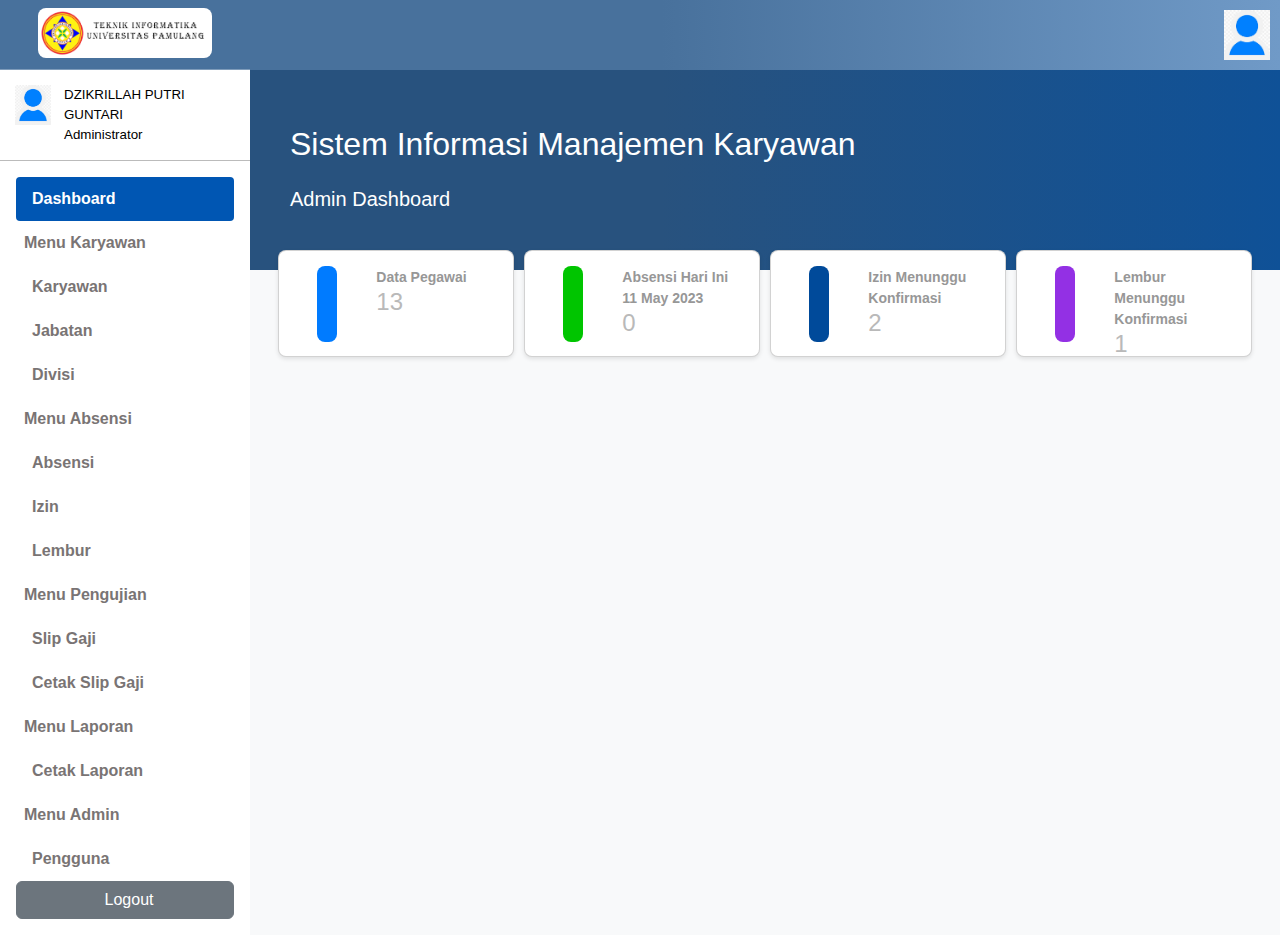
<file: assets/Tugas/Dashboard Karyawan/index.html>
<!DOCTYPE html>
<html lang="en">
<head>
    <meta charset="UTF-8">
    <meta name="viewport" content="width=device-width, initial-scale=1.0">
    <title> UTS DZIKRILLAH PUTRI GUNTARI</title>
    <link href="https://cdn.jsdelivr.net/npm/bootstrap@5.3.0/dist/css/bootstrap.min.css" rel="stylesheet">
    <link rel="stylesheet" href="https://cdnjs.cloudflare.com/ajax/libs/font-awesome/6.6.0/css/all.min.css" integrity="sha512-Kc323vGBEqzTmouAECnVceyQqyqdsSiqLQISBL29aUW4U/M7pSPA/gEUZQqv1cwx4OnYxTxve5UMg5GT6L4JJg==" crossorigin="anonymous" referrerpolicy="no-referrer" />
    <link rel="stylesheet" href="styles.css">
</head>
<body>
    <!-- Sidebar -->
    <div class="d-flex">
        <nav class="sidebar text-white">
            <div class="sidebar-header p-2">
                <a href="index.html"><img class="logoUnpam" src="./images/logo.png" /></a>
                <a href="#"><i class="fa-solid fa-bars" style="color: #ffffff;"></i></a>
            </div>
            <div class="sidebarAcc row">
                <div class="profilePic col-3">
                    <img src="./images/profil.jpeg" height="40" />
                </div>
                <div class="descProfile col">
                    <p class="descPN">DZIKRILLAH PUTRI GUNTARI</p>
                    <p class="descPN">Administrator</p>
                </div>
            </div>
            <ul class="navCont nav flex-column p-3">
                <li class="nav-item">
                    <a class="nav-link active text-white" href="index.html"><i class="leftNavIcons fa-solid fa-house-chimney" style="color: white;"></i>Dashboard</a>
                </li>
                <li class="nav-item">
                    <a class="nav-link"><b>Menu Karyawan</b></a>
                </li>
                <li class="nav-item">
                    <a class="nav-link" href="karyawan.html"><i class="leftNavIcons fa-solid fa-users" style="color: #b9b9b9;"></i>Karyawan</a>
                </li>
                <li class="nav-item">
                    <a class="nav-link" href="jabatan.html"><i class="leftNavIcons fa-solid fa-user-plus" style="color: #b9b9b9;"></i>Jabatan</a>
                </li>
                <li class="nav-item">
                    <a class="nav-link" href="divisi.html"><i class="leftNavIcons fa-solid fa-user-plus" style="color: #b9b9b9;"></i>Divisi</a>
                </li>
                <li class="nav-item">
                    <a class="nav-link" href="#"><b>Menu Absensi</b></a>
                </li>
                <li class="nav-item">
                    <a class="nav-link" href="absensi.html"><i class="leftNavIcons fa-solid fa-calendar-check" style="color: #b9b9b9;"></i>Absensi</a>
                </li>
                <li class="nav-item">
                    <a class="nav-link" href="izin.html"><i class="leftNavIcons fa-solid fa-calendar-plus" style="color: #b9b9b9;"></i>Izin</a>
                </li>
                <li class="nav-item">
                    <a class="nav-link" href="lembur.html"><i class="leftNavIcons fa-solid fa-calendar-plus" style="color: #b9b9b9;"></i>Lembur</a>
                </li>
                <li class="nav-item">
                    <a class="nav-link" href="#"><b>Menu Pengujian</b></a>
                </li>
                <li class="nav-item">
                    <a class="nav-link" href="#"><i class="leftNavIcons fa-solid fa-money-bill-wave" style="color: #b9b9b9;"></i>Slip Gaji</a>
                </li>
                <li class="nav-item">
                    <a class="nav-link" href="#"><i class="leftNavIcons fa-solid fa-print" style="color: #b9b9b9;"></i>Cetak Slip Gaji</a>
                </li>
                <li class="nav-item">
                    <a class="nav-link" href="#"><b>Menu Laporan</b></a>
                </li>
                <li class="nav-item">
                    <a class="nav-link" href="#"><i class="leftNavIcons fa-solid fa-file" style="color: #b9b9b9;"></i>Cetak Laporan</a>
                </li>
                <li class="nav-item">
                    <a class="nav-link" href="#"><b>Menu Admin</b></a>
                </li>
                <li class="nav-item">
                    <a class="nav-link" href="#"><i class="leftNavIcons fa-solid fa-user-gear" style="color: #b9b9b9;"></i>Pengguna</a>
                </li>
                <li class="nav-item">
                    <button type="button" class="btnLeftNav btn btn-secondary"><i class="leftNavIcons fa-solid fa-right-from-bracket" style="color: white;"></i>Logout</button>
                </li>
            </ul>
        </nav>

        <!-- Main Content -->
        <div class="content flex-grow-1">
            <div class="topNav">
                <img class="profileLogoNav" src="./images/profil.jpeg" height="40" />
            </div>
            <div class="topContainer">
                <h2 class="mb-4 text-white">Sistem Informasi Manajemen Karyawan</h2>
                <h5 class="text-white">Admin Dashboard</h5>
            </div>
            <div class="botContainer">
                <!-- Dashboard Cards -->
                <div class="row">
                    <div class="spaceColCard col-1"></div>
                    <div class="col colCardContainer">
                        <div class="cardDashB card">
                            <div class="card-body">
                                <div class="row">
                                    <div class="iconsCol col-4">
                                        <div class="divCardIcons">
                                            <i class="cardIcons fa-solid fa-users" style="background-color: #007bff;"></i>
                                        </div>
                                    </div>
                                    <div class="col">
                                        <p class="titleCardDashB">Data Pegawai</p>
                                        <h4 style="color: #b9b9b9;">13</h4>
                                    </div>
                                </div>
                            </div>
                        </div>
                    </div>
                    <div class="col colCardContainer">
                        <div class="cardDashB card">
                            <div class="card-body">
                                <div class="row">
                                    <div class="iconsCol col-4">
                                        <div class="divCardIcons">
                                            <i class="cardIcons fa-solid fa-calendar-check" style="background-color: rgb(0, 197, 0);"></i>
                                        </div>
                                    </div>
                                    <div class="col">
                                        <p class="titleCardDashB">Absensi Hari Ini</p>
                                        <p class="titleCardDashB">11 May 2023</p>
                                        <h4 style="color: #b9b9b9;">0</h4>
                                    </div>
                                </div>
                            </div>
                        </div>
                    </div>
                    <div class="col colCardContainer">
                        <div class="cardDashB card">
                            <div class="card-body">
                                <div class="row">
                                    <div class="iconsCol col-4">
                                        <div class="divCardIcons">
                                            <i class="cardIcons fa-regular fa-circle-check" style="background-color: rgb(0,74,154);"></i>
                                        </div>
                                    </div>
                                    <div class="col">
                                        <p class="titleCardDashB">Izin Menunggu Konfirmasi</p>
                                        <h4 style="color: #b9b9b9;">2</h4>
                                    </div>
                                </div>
                            </div>
                        </div>
                    </div>
                    <div class="col colCardContainer">
                        <div class="cardDashB card">
                            <div class="card-body">
                                <div class="row">
                                    <div class="iconsCol col-4">
                                        <div class="divCardIcons">
                                            <i class="cardIcons fa-regular fa-circle-check" style="background-color: rgb(147, 48, 228);"></i>
                                        </div>
                                    </div>
                                    <div class="col">
                                        <p class="titleCardDashB">Lembur Menunggu Konfirmasi</p>
                                        <h4 style="color: #b9b9b9;">1</h4>
                                    </div>
                                </div>
                            </div>
                        </div>
                    </div>
                    <div class="spaceColCard col-1"></div>
                </div>
            </div>
        </div>
    </div>

    <script src="https://cdn.jsdelivr.net/npm/bootstrap@5.3.0/dist/js/bootstrap.bundle.min.js"></script>
</body>
</html>
</file>
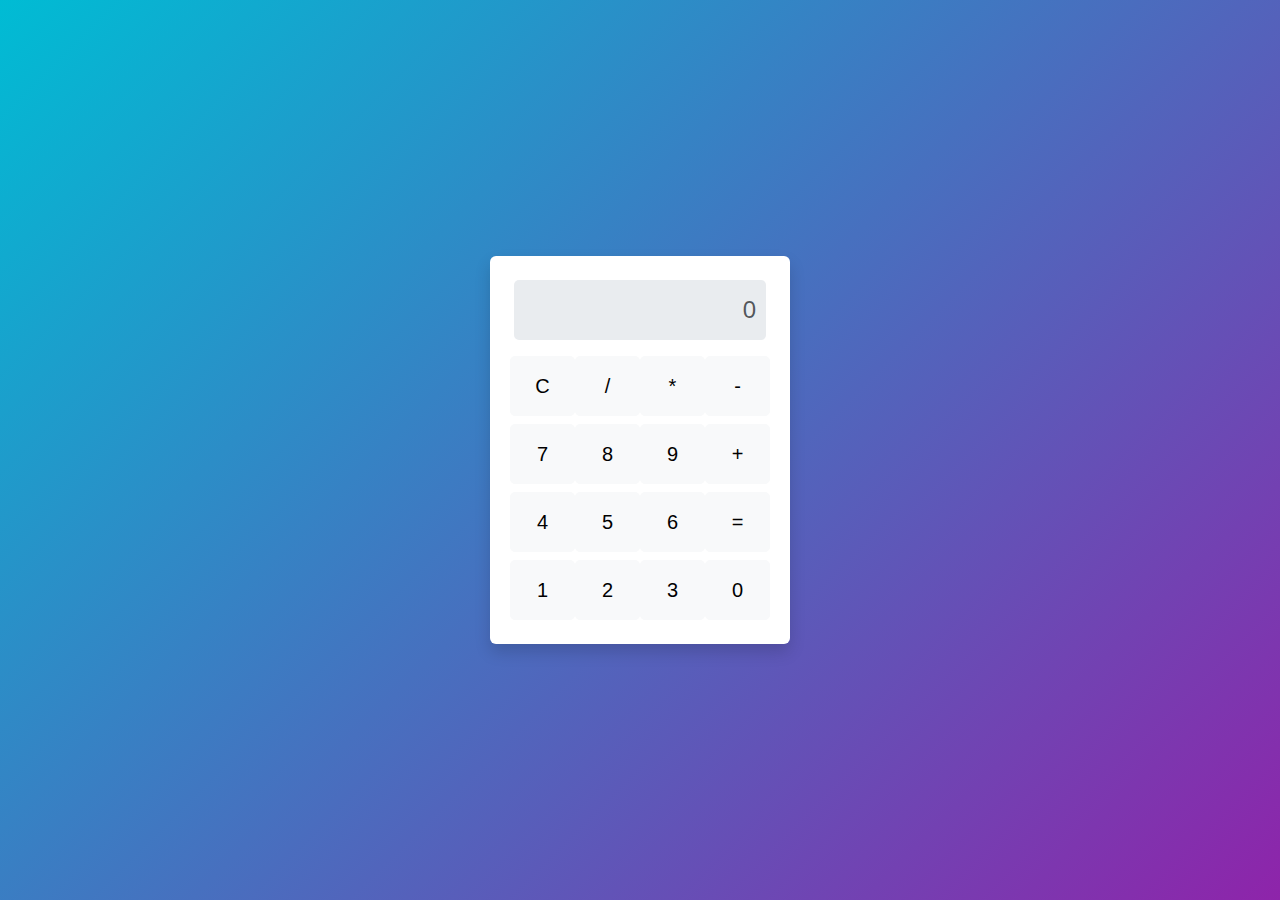
<file: assets/Tugas/Kalkulator/index.html>
<!DOCTYPE html>
<html lang="en">
<head>
    <meta charset="UTF-8">
    <meta name="viewport" content="width=device-width, initial-scale=1.0">
    <title>Kalkulator</title>
    <link href="https://cdn.jsdelivr.net/npm/bootstrap@5.3.0-alpha3/dist/css/bootstrap.min.css" rel="stylesheet">
    <link rel="stylesheet" href="styles.css">
</head>
<body>
    <div class="container d-flex justify-content-center align-items-center vh-100">
        <div class="calculator shadow p-4 rounded">
            <div class="screen mb-3">
                <input type="text" id="calcScreen" class="form-control text-end" disabled placeholder="0">
            </div>
            <div class="buttons row g-2">
                <button class="btn btn-light col-3" onclick="clearScreen()">C</button>
                <button class="btn btn-light col-3" onclick="appendValue('/')">/</button>
                <button class="btn btn-light col-3" onclick="appendValue('*')">*</button>
                <button class="btn btn-light col-3" onclick="appendValue('-')">-</button>

                <button class="btn btn-light col-3" onclick="appendValue('7')">7</button>
                <button class="btn btn-light col-3" onclick="appendValue('8')">8</button>
                <button class="btn btn-light col-3" onclick="appendValue('9')">9</button>
                <button class="btn btn-light col-3" onclick="appendValue('+')">+</button>

                <button class="btn btn-light col-3" onclick="appendValue('4')">4</button>
                <button class="btn btn-light col-3" onclick="appendValue('5')">5</button>
                <button class="btn btn-light col-3" onclick="appendValue('6')">6</button>
                <button class="btn btn-light col-3" onclick="calculate()">=</button>

                <button class="btn btn-light col-3" onclick="appendValue('1')">1</button>
                <button class="btn btn-light col-3" onclick="appendValue('2')">2</button>
                <button class="btn btn-light col-3" onclick="appendValue('3')">3</button>
                <button class="btn btn-light col-3" onclick="appendValue('0')">0</button>
            </div>
        </div>
    </div>
    <script src="script.js"></script>
</body>
</html>
</file>
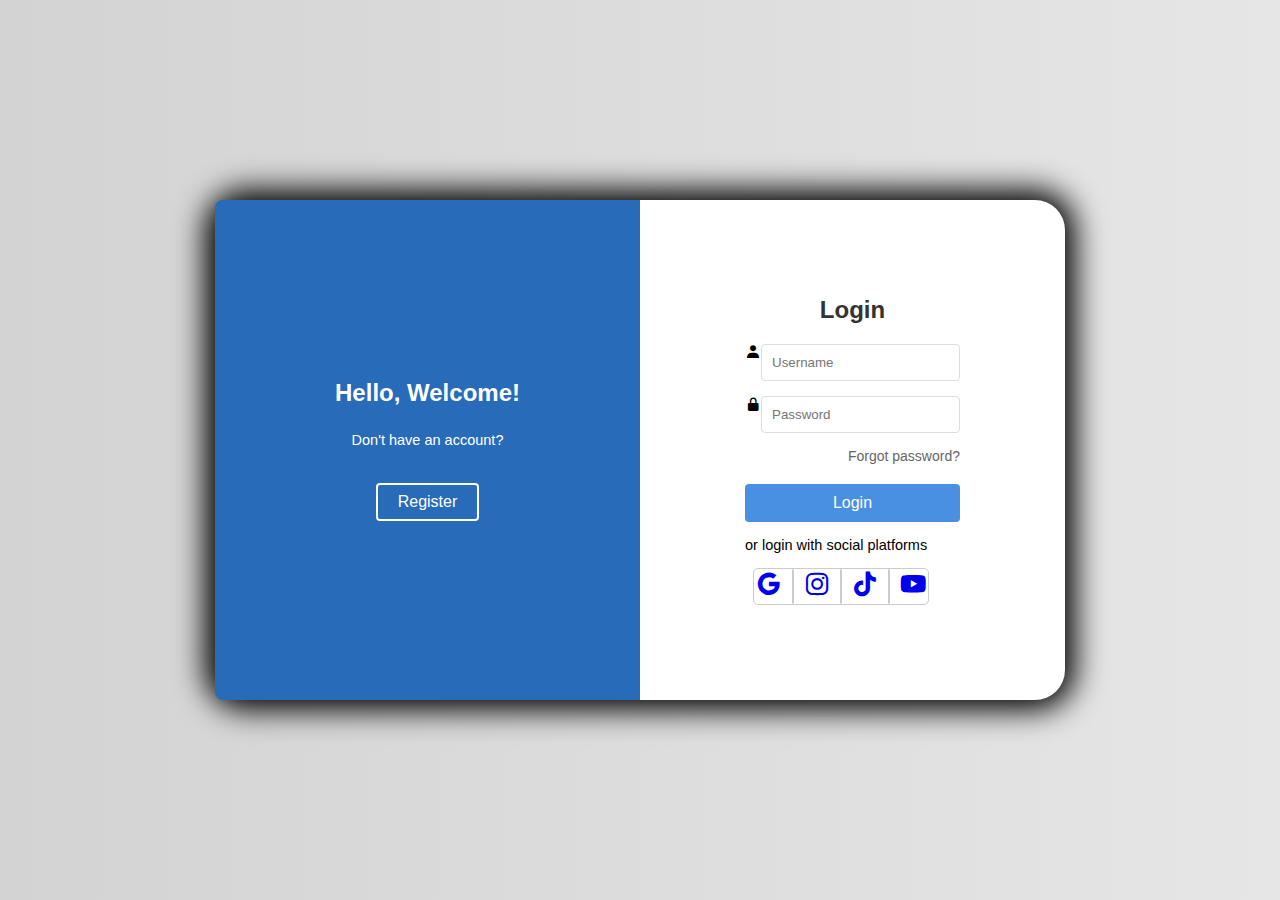
<file: assets/Tugas/Login Page/index.html>
<!DOCTYPE html>
<html lang="en">
<head>
  <meta charset="UTF-8">
  <meta http-equiv="X-UACompatible" content="IE=edge">
  <meta name="viewport" content="width=device-width, initial-scale=1.0">
  <title>Login & Registration Form</title>
  <link href='https://unpkg.com/boxicons@2.1.4/css/boxicons.min.css' rel='stylesheet'>
  <link rel="stylesheet" href="style.css">
</head>

<body>
  <div class="container">
    <!-- Bagian Form Login -->
    <div class="form-container" id="login-container">
      <div class="form-left">
        <h2>Hello, Welcome!</h2>
        <p>Don't have an account?</p>
        <button>Register</button>
      </div>
      <div class="form-right">
        <h2>Login</h2>
        <form>
          <div class="row rowInput">
            <div class="col-4">
                <i class='bx bxs-user'></i>
            </div>
            <div class="col">
              <div class="input-group">
                <input type="text" placeholder="Username" required>
              </div>
            </div>
          </div>
          <div class="row rowInput">
            <div class="col-4">
                <i class='bx bxs-lock-alt' ></i>
            </div>
            <div class="col">
              <div class="input-group">
                <input type="password" placeholder="Password" required>
              </div>
            </div>
          </div>
         
          <a href="#" class="forgot-password">Forgot password?</a>
          <button type="submit" class="btn">Login</button>
          <p>or login with social platforms</p>
          <div class="social-icons">
            <a href="#"><i class='bx bxl-google' ></i></a>
            <button class="social-icons"></button>
            <a href="#"><i class='bx bxl-instagram' ></i></a>
            <button class="social-icons"></button>
            <a href="#"><i class='bx bxl-tiktok' ></i></a>
            <button class="social-icons"></button>
            <a href="#"><i class='bx bxl-youtube' ></i></a>
        </div>
    </form>
  </div>
</div>


     <!-- Bagian Form Registrasi -->
     <div class="form-container" id="register-container" style="display: none;">
        <div class="form-left">
          <h2>Welcome Back!</h2>
          <p>Already have an account?</p>
          <button>Login</button>
        </div>
        <div class="form-right">
          <h2>Register</h2>
          <form>
            <div class="input-group">
              <input type="text" placeholder="Username" required>
            </div>
            <div class="input-group">
              <input type="email" placeholder="Email" required>
            </div>
            <div class="input-group">
              <input type="password" placeholder="Password" required>
            </div>
            <button type="submit" class="btn">Register</button>
            <p>or register with social platforms</p>
            <div class="social-icons">
            <a href="#"><i class='bx bxl-google' ></i></a>
            <button class="social-icons"></button>
            <a href="#"><i class='bx bxl-instagram' ></i></a>
            <button class="social-icons"></button>
            <a href="#"><i class='bx bxl-tiktok' ></i></a>
            <button class="social-icons"></button>
            <a href="#"><i class='bx bxl-youtube' ></i></a>
        </div>
    </form>
  </div>
</div>
                
  
  </body>
  </html>
</file>
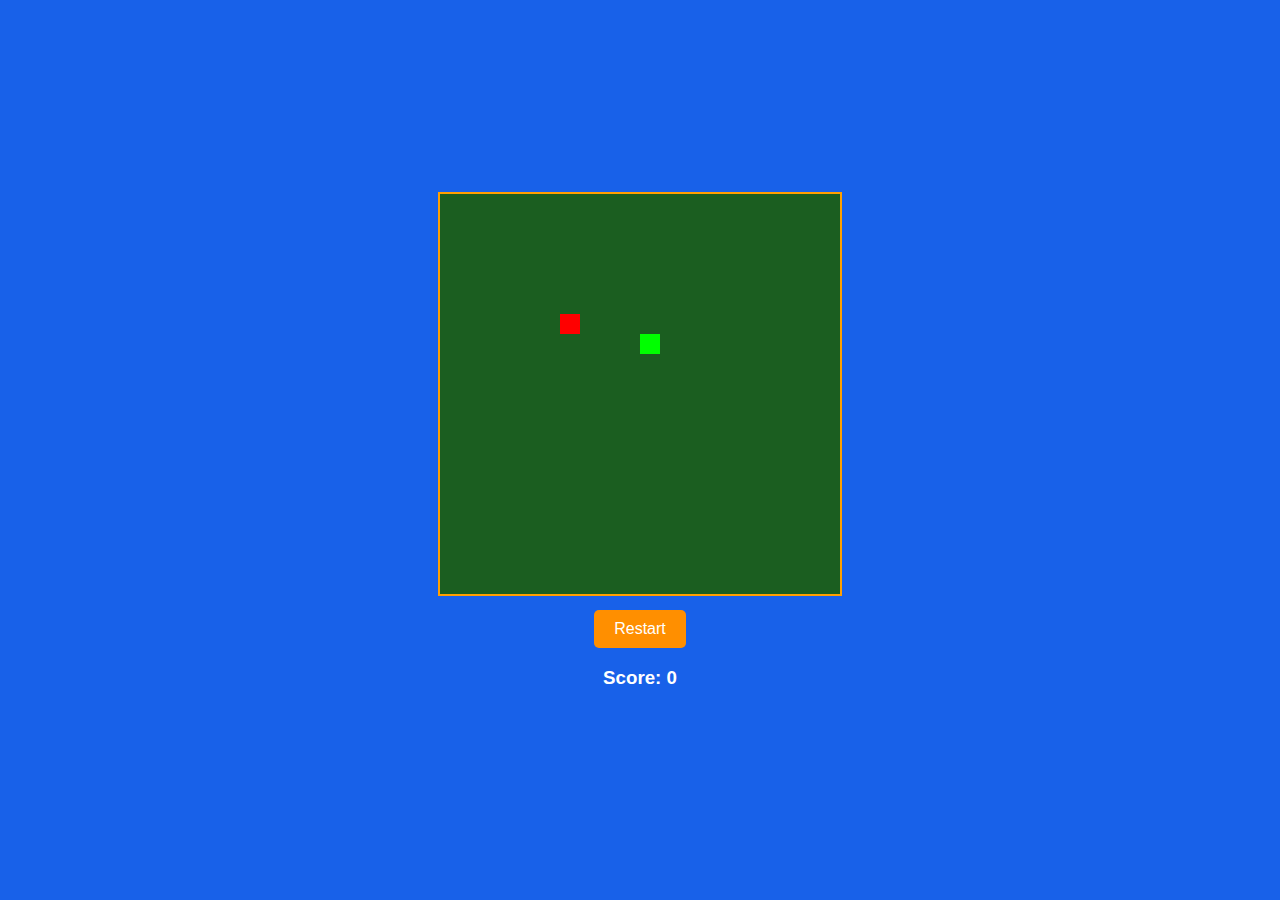
<file: assets/Tugas/Snake Game/index.html>
<!DOCTYPE html>
<html lang="en">
<head>
  <meta charset="UTF-8">
  <meta name="viewport" content="width=device-width, initial-scale=1.0">
  <title>Snake Game</title>
  <link rel="stylesheet" href="styles.css">
</head>
<body>
  <div class="game-container">
    <canvas id="gameCanvas"></canvas>
    <div class="controls">
      <button id="restartBtn">Restart</button>
    </div>
    <div class="score">
      <h3>Score: <span id="score">0</span></h3>
    </div>
  </div>
  <script src="script.js"></script>
</body>
</html>
</file>
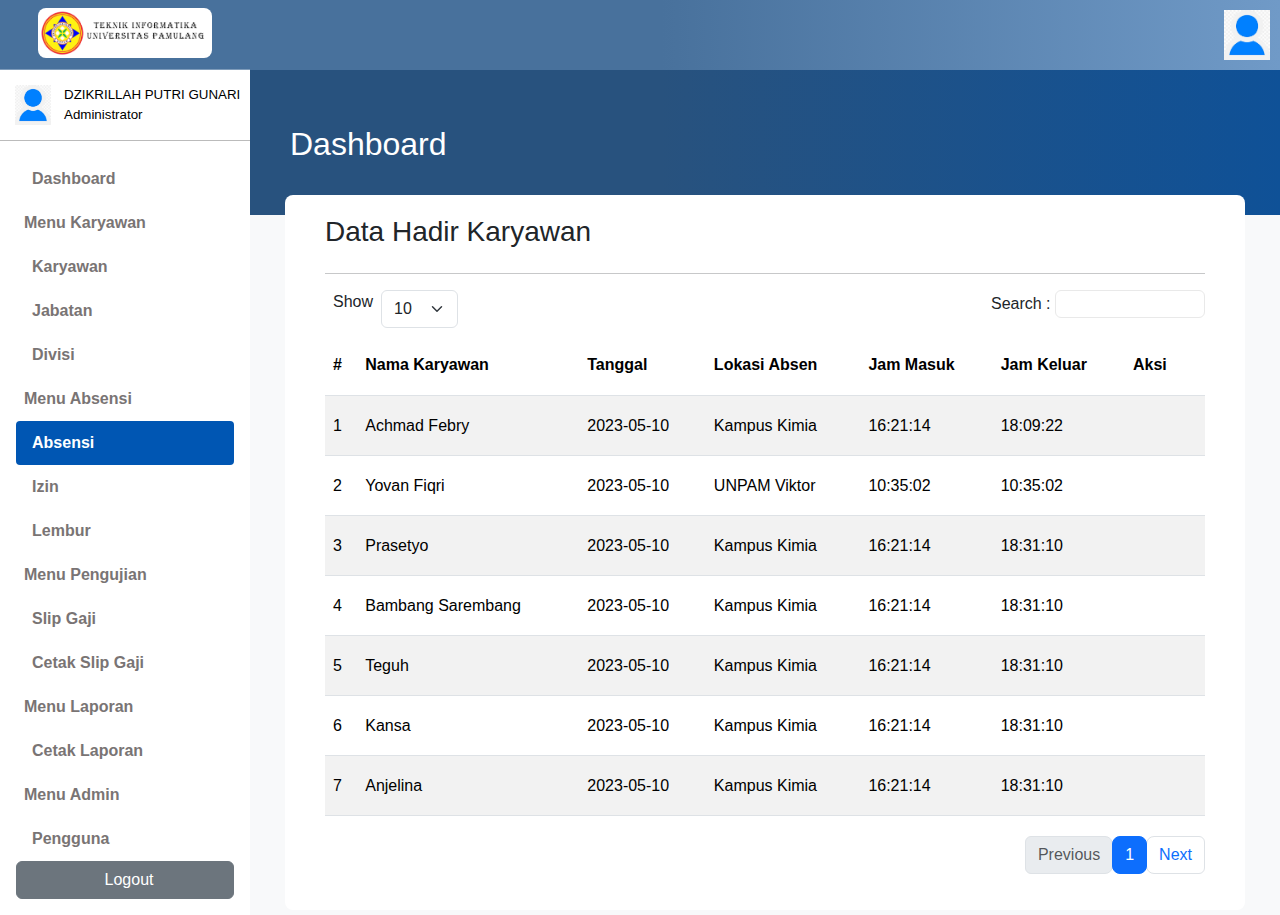
<file: assets/Tugas/Dashboard Karyawan/absensi.html>
<!DOCTYPE html>
<html lang="en">
<head>
    <meta charset="UTF-8">
    <meta name="viewport" content="width=device-width, initial-scale=1.0">
    <title>UTS DZIKRILLAH PUTRI GUNTARI</title>
    <link href="https://cdn.jsdelivr.net/npm/bootstrap@5.3.0/dist/css/bootstrap.min.css" rel="stylesheet">
    <link rel="stylesheet" href="https://cdnjs.cloudflare.com/ajax/libs/font-awesome/6.6.0/css/all.min.css" integrity="sha512-Kc323vGBEqzTmouAECnVceyQqyqdsSiqLQISBL29aUW4U/M7pSPA/gEUZQqv1cwx4OnYxTxve5UMg5GT6L4JJg==" crossorigin="anonymous" referrerpolicy="no-referrer" />
    <link rel="stylesheet" href="styles.css">
</head>
<body>
    <!-- Sidebar -->
    <div class="d-flex">
        <nav class="sidebar text-white">
            <div class="sidebar-header p-2">
                <a href="index.html"><img class="logoUnpam" src="./images/logo.png" /></a>
                <a href="#"><i class="fa-solid fa-bars" style="color: #ffffff;"></i></a>
            </div>
            <div class="sidebarAcc row">
                <div class="profilePic col-3">
                    <img src="./images/profil.jpeg" height="40" />
                </div>
                <div class="descProfile col">
                    <p class="descPN">DZIKRILLAH PUTRI GUNARI</p>
                    <p class="descPN">Administrator</p>
                </div>
            </div>
            <ul class="navCont nav flex-column p-3">
                <li class="nav-item">
                    <a class="nav-link" href="index.html"><i class="leftNavIcons fa-solid fa-house-chimney" style="color: #979797;"></i>Dashboard</a>
                </li>
                <li class="nav-item">
                    <a class="nav-link"><b>Menu Karyawan</b></a>
                </li>
                <li class="nav-item">
                    <a class="nav-link" href="karyawan.html"><i class="leftNavIcons fa-solid fa-users" style="color: #979797;"></i>Karyawan</a>
                </li>
                <li class="nav-item">
                    <a class="nav-link" href="jabatan.html"><i class="leftNavIcons fa-solid fa-user-plus" style="color: #979797;"></i>Jabatan</a>
                </li>
                <li class="nav-item">
                    <a class="nav-link" href="divisi.html"><i class="leftNavIcons fa-solid fa-user-plus" style="color: #979797;"></i>Divisi</a>
                </li>
                <li class="nav-item">
                    <a class="nav-link" href="#"><b>Menu Absensi</b></a>
                </li>
                <li class="nav-item">
                    <a class="nav-link active text-white" href="absensi.html"><i class="leftNavIcons fa-solid fa-calendar-check" style="color: white;"></i>Absensi</a>
                </li>
                <li class="nav-item">
                    <a class="nav-link" href="izin.html"><i class="leftNavIcons fa-solid fa-calendar-plus" style="color: #979797;"></i>Izin</a>
                </li>
                <li class="nav-item">
                    <a class="nav-link" href="lembur.html"><i class="leftNavIcons fa-solid fa-calendar-plus" style="color: #979797;"></i>Lembur</a>
                </li>
                <li class="nav-item">
                    <a class="nav-link" href="#"><b>Menu Pengujian</b></a>
                </li>
                <li class="nav-item">
                    <a class="nav-link" href="#"><i class="leftNavIcons fa-solid fa-money-bill-wave" style="color: #979797;"></i>Slip Gaji</a>
                </li>
                <li class="nav-item">
                    <a class="nav-link" href="#"><i class="leftNavIcons fa-solid fa-print" style="color: #979797;"></i>Cetak Slip Gaji</a>
                </li>
                <li class="nav-item">
                    <a class="nav-link" href="#"><b>Menu Laporan</b></a>
                </li>
                <li class="nav-item">
                    <a class="nav-link" href="#"><i class="leftNavIcons fa-solid fa-file" style="color: #979797;"></i>Cetak Laporan</a>
                </li>
                <li class="nav-item">
                    <a class="nav-link" href="#"><b>Menu Admin</b></a>
                </li>
                <li class="nav-item">
                    <a class="nav-link" href="#"><i class="leftNavIcons fa-solid fa-user-gear" style="color: #979797;"></i>Pengguna</a>
                </li>
                <li class="nav-item">
                    <button type="button" class="btnLeftNav btn btn-secondary"><i class="leftNavIcons fa-solid fa-right-from-bracket" style="color: white;"></i>Logout</button>
                </li>
            </ul>
        </nav>

        <!-- Main Content -->
        <div class="content flex-grow-1">
            <div class="topNav">
                <img class="profileLogoNav" src="./images/profil.jpeg" height="40" />
            </div>
            <div class="topContainerDashboard">
                <h2 class="text-white">Dashboard</h2>
            </div>
            <div class="botContainer">
                <!-- Dashboard Cards -->
                <div class="row">
                    <div class="spaceColCard col-1"></div>
                    <div class="col">
                        <div class="tableContainer">
                            <div class="headTableKaryawan">
                                <h3>Data Hadir Karyawan</h3>
                            </div>
                            <hr>
                            <div class="head2TableKaryawan">
                                <div class="entries d-flex">
                                    <p class="m-2 mt-0">Show</p>
                                    <select class="form-select">
                                        <option selected>10</option>
                                        <option value="25">25</option>
                                        <option value="50">50</option>
                                        <option value="100">100</option>
                                    </select>
                                </div>
                                <div class="divSearch">
                                    <label for="search" class="form-label">Search :</label>
                                    <input type="text" class="formSearch" id="search">
                                </div>
                            </div>
                            <div class="bodyTableKaryawan mt-2">
                                <table class="table table-striped table-hover">
                                    <thead>
                                        <tr class="trDataJabatan">
                                            <th>#</th>
                                            <th>Nama Karyawan</th>
                                            <th>Tanggal</th>
                                            <th>Lokasi Absen</th>
                                            <th>Jam Masuk</th>
                                            <th>Jam Keluar</th>
                                            <th>Aksi</th>
                                        </tr>
                                    </thead>
                                    <tbody>
                                        <tr class="trDataJabatan">
                                            <td>1</td>
                                            <td>Achmad Febry</td>
                                            <td>2023-05-10</td>
                                            <td>Kampus Kimia</td>
                                            <td>16:21:14</td>
                                            <td>18:09:22</td>
                                            <td class="tdAksi">
                                                <a href="#"><i class="fa-solid fa-eye" style="color: #0091ff;"></i></a>
                                            </td>
                                        </tr>
                                        <tr class="trDataJabatan">
                                            <td>2</td>
                                            <td>Yovan Fiqri</td>
                                            <td>2023-05-10</td>
                                            <td>UNPAM Viktor</td>
                                            <td>10:35:02</td>
                                            <td>10:35:02</td>
                                            <td class="tdAksi">
                                                <a href="#"><i class="fa-solid fa-eye" style="color: #0091ff;"></i></a>
                                            </td>
                                        </tr>
                                        <tr class="trDataJabatan">
                                            <td>3</td>
                                            <td>Prasetyo</td>
                                            <td>2023-05-10</td>
                                            <td>Kampus Kimia</td>
                                            <td>16:21:14</td>
                                            <td>18:31:10</td>
                                            <td class="tdAksi">
                                                <a href="#"><i class="fa-solid fa-eye" style="color: #0091ff;"></i></a>
                                            </td>
                                        </tr>
                                        <tr class="trDataJabatan">
                                            <td>4</td>
                                            <td>Bambang Sarembang</td>
                                            <td>2023-05-10</td>
                                            <td>Kampus Kimia</td>
                                            <td>16:21:14</td>
                                            <td>18:31:10</td>
                                            <td class="tdAksi">
                                                <a href="#"><i class="fa-solid fa-eye" style="color: #0091ff;"></i></a>
                                            </td>
                                        </tr>
                                        <tr class="trDataJabatan">
                                            <td>5</td>
                                            <td>Teguh</td>
                                            <td>2023-05-10</td>
                                            <td>Kampus Kimia</td>
                                            <td>16:21:14</td>
                                            <td>18:31:10</td>
                                            <td class="tdAksi">
                                                <a href="#"><i class="fa-solid fa-eye" style="color: #0091ff;"></i></a>
                                            </td>
                                        </tr>
                                        <tr class="trDataJabatan">
                                            <td>6</td>
                                            <td>Kansa</td>
                                            <td>2023-05-10</td>
                                            <td>Kampus Kimia</td>
                                            <td>16:21:14</td>
                                            <td>18:31:10</td>
                                            <td class="tdAksi">
                                                <a href="#"><i class="fa-solid fa-eye" style="color: #0091ff;"></i></a>
                                            </td>
                                        </tr>
                                        <tr class="trDataJabatan">
                                            <td>7</td>
                                            <td>Anjelina</td>
                                            <td>2023-05-10</td>
                                            <td>Kampus Kimia</td>
                                            <td>16:21:14</td>
                                            <td>18:31:10</td>
                                            <td class="tdAksi">
                                                <a href="#"><i class="fa-solid fa-eye" style="color: #0091ff;"></i></a>
                                            </td>
                                        </tr>
                                    </tbody>
                                </table>
                                <nav aria-label="...">
                                    <ul class="pagination">
                                      <li class="page-item disabled">
                                        <span class="pageItemPagination page-link">Previous</span>
                                      </li>
                                      <li class="page-item active" aria-current="page">
                                        <span class="pageItemPagination page-link">1</span>
                                      </li>
                                      <li class="page-item">
                                        <a class="pageItemPagination page-link" href="#">Next</a>
                                      </li>
                                    </ul>
                                </nav>
                            </div>
                        </div>
                    </div>
                    <div class="spaceColCard col-1"></div>
                </div>
            </div>
        </div>
    </div>

    <script src="https://cdn.jsdelivr.net/npm/bootstrap@5.3.0/dist/js/bootstrap.bundle.min.js"></script>
</body>
</html>
</file>
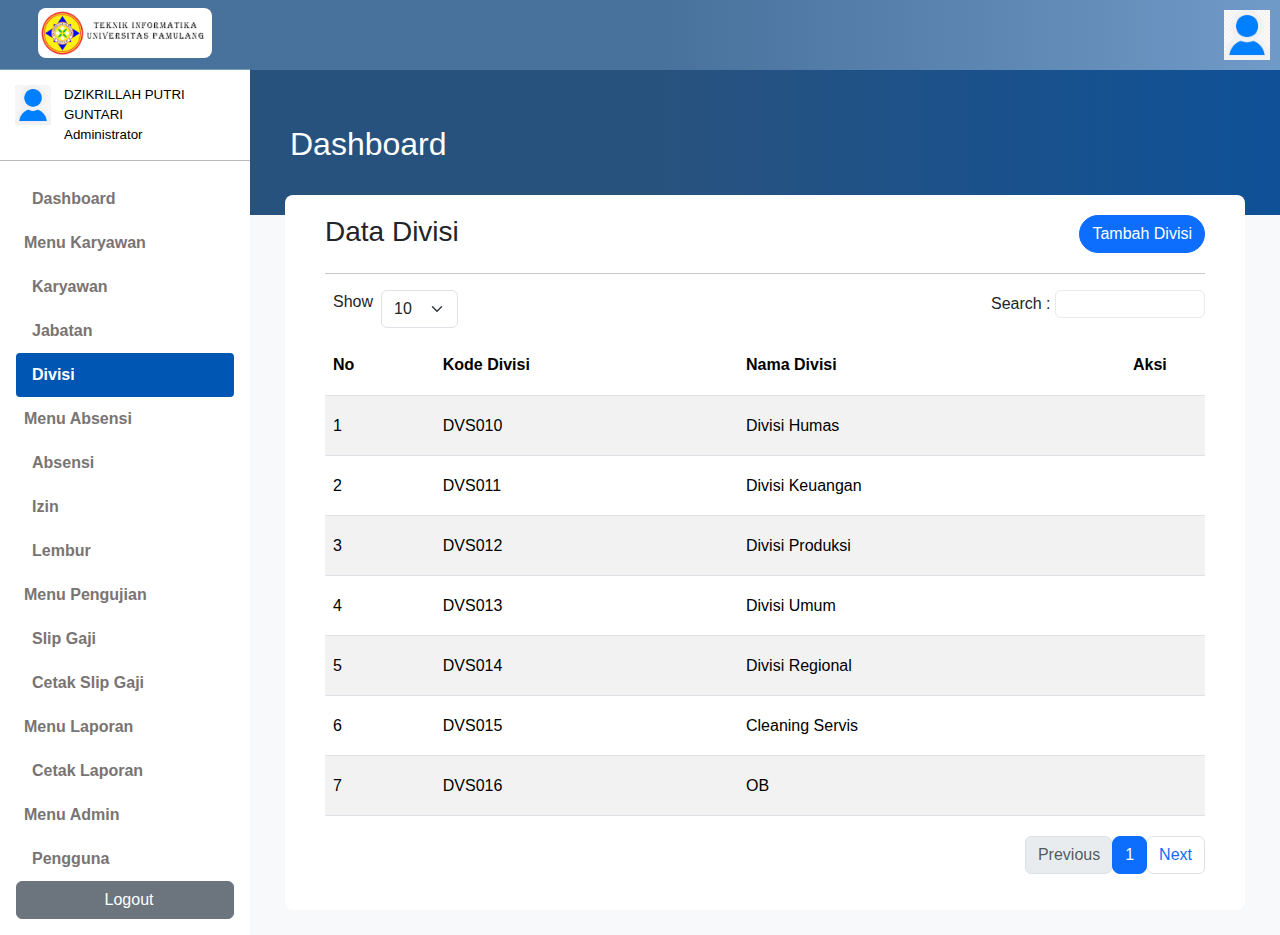
<file: assets/Tugas/Dashboard Karyawan/divisi.html>
<!DOCTYPE html>
<html lang="en">
<head>
    <meta charset="UTF-8">
    <meta name="viewport" content="width=device-width, initial-scale=1.0">
    <title>UTS DZIKRILLAH PUTRI GUNTARI</title>
    <link href="https://cdn.jsdelivr.net/npm/bootstrap@5.3.0/dist/css/bootstrap.min.css" rel="stylesheet">
    <link rel="stylesheet" href="https://cdnjs.cloudflare.com/ajax/libs/font-awesome/6.6.0/css/all.min.css" integrity="sha512-Kc323vGBEqzTmouAECnVceyQqyqdsSiqLQISBL29aUW4U/M7pSPA/gEUZQqv1cwx4OnYxTxve5UMg5GT6L4JJg==" crossorigin="anonymous" referrerpolicy="no-referrer" />
    <link rel="stylesheet" href="styles.css">
</head>
<body>
    <!-- Sidebar -->
    <div class="d-flex">
        <nav class="sidebar text-white">
            <div class="sidebar-header p-2">
                <a href="index.html"><img class="logoUnpam" src="./images/logo.png" /></a>
                <a href="#"><i class="fa-solid fa-bars" style="color: #ffffff;"></i></a>
            </div>
            <div class="sidebarAcc row">
                <div class="profilePic col-3">
                    <img src="./images/profil.jpeg" height="40" />
                </div>
                <div class="descProfile col">
                    <p class="descPN">DZIKRILLAH PUTRI GUNTARI</p>
                    <p class="descPN">Administrator</p>
                </div>
            </div>
            <ul class="navCont nav flex-column p-3">
                <li class="nav-item">
                    <a class="nav-link" href="index.html"><i class="leftNavIcons fa-solid fa-house-chimney" style="color: #979797;"></i>Dashboard</a>
                </li>
                <li class="nav-item">
                    <a class="nav-link"><b>Menu Karyawan</b></a>
                </li>
                <li class="nav-item">
                    <a class="nav-link" href="karyawan.html"><i class="leftNavIcons fa-solid fa-users" style="color: #979797;"></i>Karyawan</a>
                </li>
                <li class="nav-item">
                    <a class="nav-link" href="jabatan.html"><i class="leftNavIcons fa-solid fa-user-plus" style="color: #979797;"></i>Jabatan</a>
                </li>
                <li class="nav-item">
                    <a class="nav-link active text-white" href="divisi.html"><i class="leftNavIcons fa-solid fa-user-plus" style="color: white;"></i>Divisi</a>
                </li>
                <li class="nav-item">
                    <a class="nav-link" href="#"><b>Menu Absensi</b></a>
                </li>
                <li class="nav-item">
                    <a class="nav-link" href="absensi.html"><i class="leftNavIcons fa-solid fa-calendar-check" style="color: #979797;"></i>Absensi</a>
                </li>
                <li class="nav-item">
                    <a class="nav-link" href="izin.html"><i class="leftNavIcons fa-solid fa-calendar-plus" style="color: #979797;"></i>Izin</a>
                </li>
                <li class="nav-item">
                    <a class="nav-link" href="lembur.html"><i class="leftNavIcons fa-solid fa-calendar-plus" style="color: #979797;"></i>Lembur</a>
                </li>
                <li class="nav-item">
                    <a class="nav-link" href="#"><b>Menu Pengujian</b></a>
                </li>
                <li class="nav-item">
                    <a class="nav-link" href="#"><i class="leftNavIcons fa-solid fa-money-bill-wave" style="color: #979797;"></i>Slip Gaji</a>
                </li>
                <li class="nav-item">
                    <a class="nav-link" href="#"><i class="leftNavIcons fa-solid fa-print" style="color: #979797;"></i>Cetak Slip Gaji</a>
                </li>
                <li class="nav-item">
                    <a class="nav-link" href="#"><b>Menu Laporan</b></a>
                </li>
                <li class="nav-item">
                    <a class="nav-link" href="#"><i class="leftNavIcons fa-solid fa-file" style="color: #979797;"></i>Cetak Laporan</a>
                </li>
                <li class="nav-item">
                    <a class="nav-link" href="#"><b>Menu Admin</b></a>
                </li>
                <li class="nav-item">
                    <a class="nav-link" href="#"><i class="leftNavIcons fa-solid fa-user-gear" style="color: #979797;"></i>Pengguna</a>
                </li>
                <li class="nav-item">
                    <button type="button" class="btnLeftNav btn btn-secondary"><i class="leftNavIcons fa-solid fa-right-from-bracket" style="color: white;"></i>Logout</button>
                </li>
            </ul>
        </nav>

        <!-- Main Content -->
        <div class="content flex-grow-1">
            <div class="topNav">
                <img class="profileLogoNav" src="./images/profil.jpeg" height="40" />
            </div>
            <div class="topContainerDashboard">
                <h2 class="text-white">Dashboard</h2>
            </div>
            <div class="botContainer">
                <!-- Dashboard Cards -->
                <div class="row">
                    <div class="spaceColCard col-1"></div>
                    <div class="col">
                        <div class="tableContainer">
                            <div class="headTableKaryawan">
                                <h3>Data Divisi</h3>
                                <div class="divButtTambahKarywan">
                                    <a href="form.html" class="buttTambahKarywan btn btn-primary"><i class="fa-solid fa-plus"></i>Tambah Divisi</a>
                                </div>
                            </div>
                            <hr>
                            <div class="head2TableKaryawan">
                                <div class="entries d-flex">
                                    <p class="m-2 mt-0">Show</p>
                                    <select class="form-select">
                                        <option selected>10</option>
                                        <option value="25">25</option>
                                        <option value="50">50</option>
                                        <option value="100">100</option>
                                    </select>
                                </div>
                                <div class="divSearch">
                                    <label for="search" class="form-label">Search :</label>
                                    <input type="text" class="formSearch" id="search">
                                </div>
                            </div>
                            <div class="bodyTableKaryawan mt-2">
                                <table class="table table-striped table-hover">
                                    <thead>
                                        <tr class="trDataJabatan">
                                            <th>No</th>
                                            <th>Kode Divisi</th>
                                            <th>Nama Divisi</th>
                                            <th>Aksi</th>
                                        </tr>
                                    </thead>
                                    <tbody>
                                        <tr class="trDataJabatan">
                                            <td>1</td>
                                            <td>DVS010</td>
                                            <td>Divisi Humas</td>
                                            <td class="tdAksi">
                                                <a href="#"><i class="fa-solid fa-pen-to-square m-1"></i></a>
                                                <a href="#"><i class="fa-solid fa-x m-1" style="color: red;"></i></a>
                                            </td>
                                        </tr>
                                        <tr class="trDataJabatan">
                                            <td>2</td>
                                            <td>DVS011</td>
                                            <td>Divisi Keuangan</td>
                                            <td class="tdAksi">
                                                <a href="#"><i class="fa-solid fa-pen-to-square m-1"></i></a>
                                                <a href="#"><i class="fa-solid fa-x m-1" style="color: red;"></i></a>
                                            </td>
                                        </tr>
                                        <tr class="trDataJabatan">
                                            <td>3</td>
                                            <td>DVS012</td>
                                            <td>Divisi Produksi</td>
                                            <td class="tdAksi">
                                                <a href="#"><i class="fa-solid fa-pen-to-square m-1"></i></a>
                                                <a href="#"><i class="fa-solid fa-x m-1" style="color: red;"></i></a>
                                            </td>
                                        </tr>
                                        <tr class="trDataJabatan">
                                            <td>4</td>
                                            <td>DVS013</td>
                                            <td>Divisi Umum</td>
                                            <td class="tdAksi">
                                                <a href="#"><i class="fa-solid fa-pen-to-square m-1"></i></a>
                                                <a href="#"><i class="fa-solid fa-x m-1" style="color: red;"></i></a>
                                            </td>
                                        </tr>
                                        <tr class="trDataJabatan">
                                            <td>5</td>
                                            <td>DVS014</td>
                                            <td>Divisi Regional</td>
                                            <td class="tdAksi">
                                                <a href="#"><i class="fa-solid fa-pen-to-square m-1"></i></a>
                                                <a href="#"><i class="fa-solid fa-x m-1" style="color: red;"></i></a>
                                            </td>
                                        </tr>
                                        <tr class="trDataJabatan">
                                            <td>6</td>
                                            <td>DVS015</td>
                                            <td>Cleaning Servis</td>
                                            <td class="tdAksi">
                                                <a href="#"><i class="fa-solid fa-pen-to-square m-1"></i></a>
                                                <a href="#"><i class="fa-solid fa-x m-1" style="color: red;"></i></a>
                                            </td>
                                        </tr>
                                        <tr class="trDataJabatan">
                                            <td>7</td>
                                            <td>DVS016</td>
                                            <td>OB</td>
                                            <td class="tdAksi">
                                                <a href="#"><i class="fa-solid fa-pen-to-square m-1"></i></a>
                                                <a href="#"><i class="fa-solid fa-x m-1" style="color: red;"></i></a>
                                            </td>
                                        </tr>
                                    </tbody>
                                </table>
                                <nav aria-label="...">
                                    <ul class="pagination">
                                      <li class="page-item disabled">
                                        <span class="pageItemPagination page-link">Previous</span>
                                      </li>
                                      <li class="page-item active" aria-current="page">
                                        <span class="pageItemPagination page-link">1</span>
                                      </li>
                                      <li class="page-item">
                                        <a class="pageItemPagination page-link" href="#">Next</a>
                                      </li>
                                    </ul>
                                </nav>
                            </div>
                        </div>
                    </div>
                    <div class="spaceColCard col-1"></div>
                </div>
            </div>
        </div>
    </div>

    <script src="https://cdn.jsdelivr.net/npm/bootstrap@5.3.0/dist/js/bootstrap.bundle.min.js"></script>
</body>
</html>
</file>
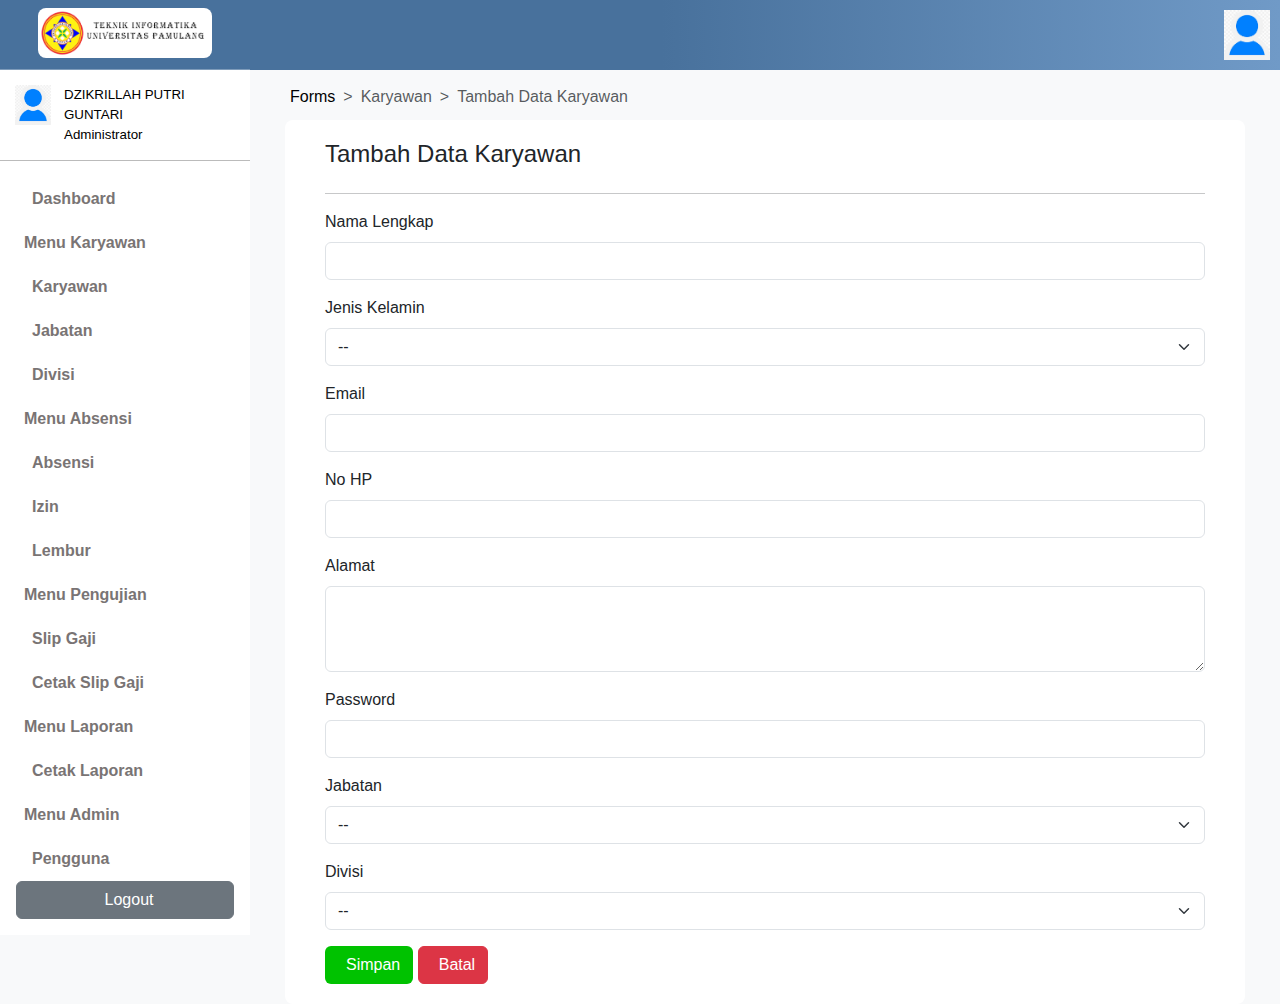
<file: assets/Tugas/Dashboard Karyawan/form.html>
<!DOCTYPE html>
<html lang="en">
<head>
    <meta charset="UTF-8">
    <meta name="viewport" content="width=device-width, initial-scale=1.0">
    <title>UTS DZIKRILLAH PUTRI GUNTARI</title>
    <link href="https://cdn.jsdelivr.net/npm/bootstrap@5.3.0/dist/css/bootstrap.min.css" rel="stylesheet">
    <link rel="stylesheet" href="https://cdnjs.cloudflare.com/ajax/libs/font-awesome/6.6.0/css/all.min.css" integrity="sha512-Kc323vGBEqzTmouAECnVceyQqyqdsSiqLQISBL29aUW4U/M7pSPA/gEUZQqv1cwx4OnYxTxve5UMg5GT6L4JJg==" crossorigin="anonymous" referrerpolicy="no-referrer" />
    <link rel="stylesheet" href="styles.css">
</head>
<body>
    <!-- Sidebar -->
    <div class="d-flex">
        <nav class="sidebar text-white">
            <div class="sidebar-header p-2">
                <a href="index.html"><img class="logoUnpam" src="./images/logo.png" /></a>
                <a href="#"><i class="fa-solid fa-bars" style="color: #ffffff;"></i></a>
            </div>
            <div class="sidebarAcc row">
                <div class="profilePic col-3">
                    <img src="./images/profil.jpeg" height="40" />
                </div>
                <div class="descProfile col">
                    <p class="descPN">DZIKRILLAH PUTRI GUNTARI</p>
                    <p class="descPN">Administrator</p>
                </div>
            </div>
            <ul class="navCont nav flex-column p-3">
                <li class="nav-item">
                    <a class="nav-link" href="index.html"><i class="leftNavIcons fa-solid fa-house-chimney" style="color: #979797;"></i>Dashboard</a>
                </li>
                <li class="nav-item">
                    <a class="nav-link"><b>Menu Karyawan</b></a>
                </li>
                <li class="nav-item">
                    <a class="nav-link" href="karyawan.html"><i class="leftNavIcons fa-solid fa-users" style="color: #979797;"></i>Karyawan</a>
                </li>
                <li class="nav-item">
                    <a class="nav-link" href="jabatan.html"><i class="leftNavIcons fa-solid fa-user-plus" style="color: #979797;"></i>Jabatan</a>
                </li>
                <li class="nav-item">
                    <a class="nav-link" href="divisi.html"><i class="leftNavIcons fa-solid fa-user-plus" style="color: #979797;"></i>Divisi</a>
                </li>
                <li class="nav-item">
                    <a class="nav-link" href="#"><b>Menu Absensi</b></a>
                </li>
                <li class="nav-item">
                    <a class="nav-link" href="absensi.html"><i class="leftNavIcons fa-solid fa-calendar-check" style="color: #979797;"></i>Absensi</a>
                </li>
                <li class="nav-item">
                    <a class="nav-link" href="izin.html"><i class="leftNavIcons fa-solid fa-calendar-plus" style="color: #979797;"></i>Izin</a>
                </li>
                <li class="nav-item">
                    <a class="nav-link" href="lembur.html"><i class="leftNavIcons fa-solid fa-calendar-plus" style="color: #979797;"></i>Lembur</a>
                </li>
                <li class="nav-item">
                    <a class="nav-link" href="#"><b>Menu Pengujian</b></a>
                </li>
                <li class="nav-item">
                    <a class="nav-link" href="#"><i class="leftNavIcons fa-solid fa-money-bill-wave" style="color: #979797;"></i>Slip Gaji</a>
                </li>
                <li class="nav-item">
                    <a class="nav-link" href="#"><i class="leftNavIcons fa-solid fa-print" style="color: #979797;"></i>Cetak Slip Gaji</a>
                </li>
                <li class="nav-item">
                    <a class="nav-link" href="#"><b>Menu Laporan</b></a>
                </li>
                <li class="nav-item">
                    <a class="nav-link" href="#"><i class="leftNavIcons fa-solid fa-file" style="color: #979797;"></i>Cetak Laporan</a>
                </li>
                <li class="nav-item">
                    <a class="nav-link" href="#"><b>Menu Admin</b></a>
                </li>
                <li class="nav-item">
                    <a class="nav-link" href="#"><i class="leftNavIcons fa-solid fa-user-gear" style="color: #979797;"></i>Pengguna</a>
                </li>
                <li class="nav-item">
                    <button type="button" class="btnLeftNav btn btn-secondary"><i class="leftNavIcons fa-solid fa-right-from-bracket" style="color: white;"></i>Logout</button>
                </li>
            </ul>
        </nav>

        <!-- Main Content -->
        <div class="content flex-grow-1">
            <div class="topNav">
                <img class="profileLogoNav" src="./images/profil.jpeg" height="40" />
            </div>
            <div class="topContainerForm">
                <nav style="--bs-breadcrumb-divider: '>';" aria-label="breadcrumb">
                    <ol class="breadcrumb">
                      <li class="breadcrumb-item">Forms</li>
                      <li class="breadcrumb-item active">Karyawan</li>
                      <li class="breadcrumb-item active">Tambah Data Karyawan</li>
                    </ol>
                </nav>
            </div>
            <div class="botContainer">
                <!-- Dashboard Cards -->
                <div class="row">
                    <div class="spaceColCard col-1"></div>
                    <div class="col">
                        <div class="tableContainer">
                            <div class="headTableKaryawan">
                                <h4>Tambah Data Karyawan</h4>
                            </div>
                            <hr>
                            <div class="mb-3">
                                <label for="nama" class="form-label">Nama Lengkap</label>
                                <input type="text" class="form-control" id="nama">
                            </div>
                            <div class="mb-3">
                            <label for="selectJKlemin" class="form-label">Jenis Kelamin</label>
                                <select class="form-select" id="selectJKlemin">
                                    <option value="--" selected>--</option>
                                    <option value="Laki-laki">Laki-laki</option>
                                    <option value="Perempuan">Perempuan</option>
                                </select>
                            </div>
                            <div class="mb-3">
                                <label for="formEmail" class="form-label">Email</label>
                                <input type="email" class="form-control" id="formEmail">
                            </div>
                            <div class="mb-3">
                                <label for="formNoHp" class="form-label">No HP</label>
                                <input type="number" class="form-control" id="formNoHp">
                            </div>
                            <div class="mb-3">
                                <label for="formAlamat" class="form-label">Alamat</label>
                                <textarea class="form-control" id="formAlamat" rows="3"></textarea>
                            </div>
                            <div class="mb-3">
                                <label for="formPass" class="form-label">Password</label>
                                <input type="password" class="form-control" id="formPass">
                            </div>
                            <div class="mb-3">
                                <label for="selectJabatan" class="form-label">Jabatan</label>
                                <select class="form-select" id="selectJabatan">
                                    <option value="--" selected>--</option>
                                    <option value="Jabatan 1">Jabatan 1</option>
                                    <option value="Jabatan 2">Jabatan 2</option>
                                    <option value="Jabatan 3">Jabatan 3</option>
                                </select>
                            </div>
                            <div class="mb-3">
                                <label for="selectJabatan" class="form-label">Divisi</label>
                                <select class="form-select" id="selectJabatan">
                                    <option value="--" selected>--</option>
                                    <option value="Divisi 1">Divisi 1</option>
                                    <option value="Divisi 2">Divisi 2</option>
                                    <option value="Divisi 3">Divisi 3</option>
                                </select>
                            </div>
                            <button type="button" class="btnSaveFormTK btn"><i class="iconsBtnFormKar fa-solid fa-floppy-disk" style="color: #ffffff;"></i>Simpan</button>
                            <button type="button" class="btn btn-danger"><i class="iconsBtnFormKar fa-solid fa-rotate-left" style="color: #ffffff;"></i>Batal</button>
                        </div>
                    </div>
                    <div class="spaceColCard col-1"></div>
                </div>
            </div>
        </div>
    </div>

    <script src="https://cdn.jsdelivr.net/npm/bootstrap@5.3.0/dist/js/bootstrap.bundle.min.js"></script>
</body>
</html>
</file>
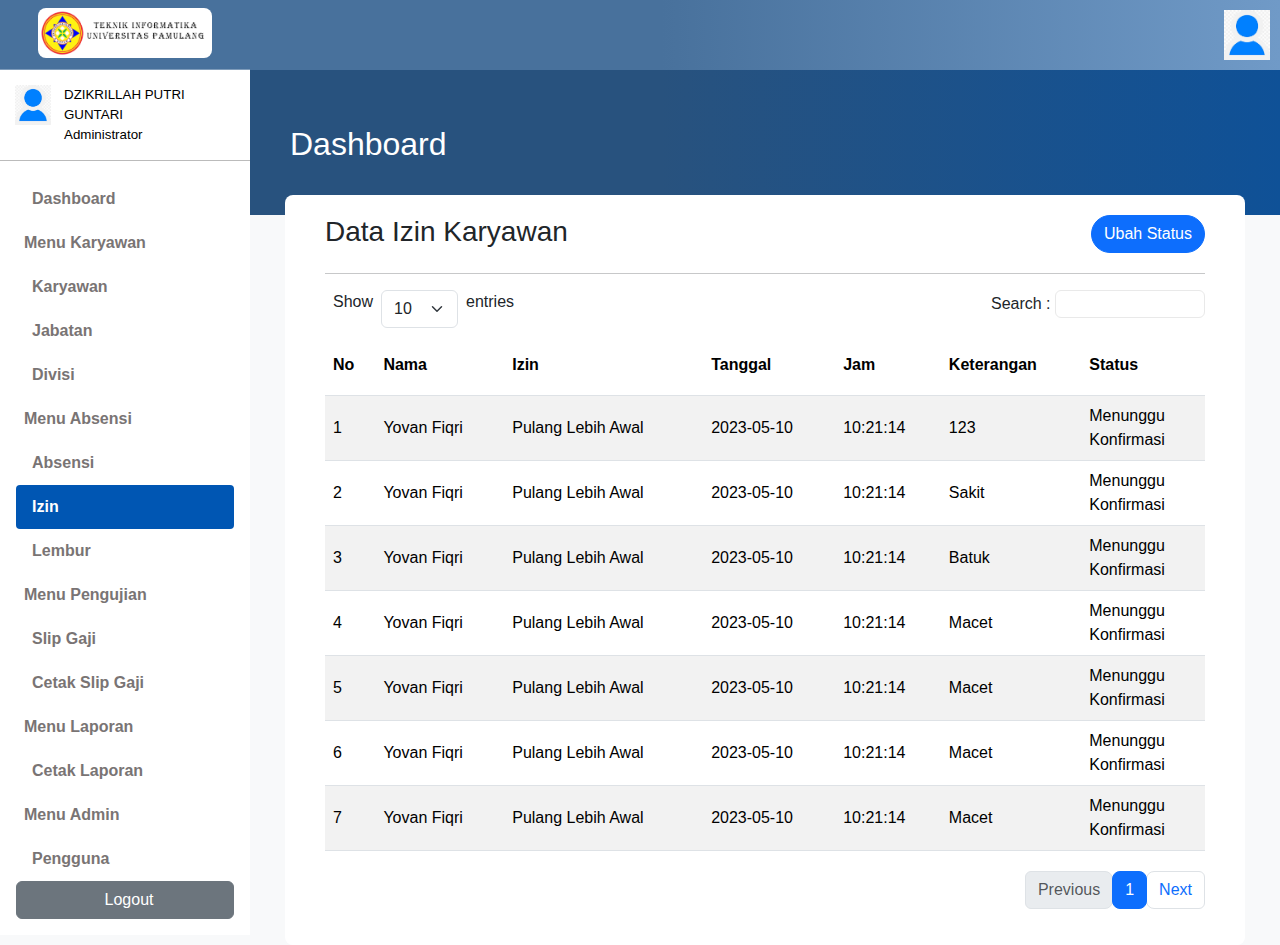
<file: assets/Tugas/Dashboard Karyawan/izin.html>
<!DOCTYPE html>
<html lang="en">
<head>
    <meta charset="UTF-8">
    <meta name="viewport" content="width=device-width, initial-scale=1.0">
    <title>UTS DZIKRILLAH PUTRI GUNTARI</title>
    <link href="https://cdn.jsdelivr.net/npm/bootstrap@5.3.0/dist/css/bootstrap.min.css" rel="stylesheet">
    <link rel="stylesheet" href="https://cdnjs.cloudflare.com/ajax/libs/font-awesome/6.6.0/css/all.min.css" integrity="sha512-Kc323vGBEqzTmouAECnVceyQqyqdsSiqLQISBL29aUW4U/M7pSPA/gEUZQqv1cwx4OnYxTxve5UMg5GT6L4JJg==" crossorigin="anonymous" referrerpolicy="no-referrer" />
    <link rel="stylesheet" href="styles.css">
</head>
<body>
    <!-- Sidebar -->
    <div class="d-flex">
        <nav class="sidebar text-white">
            <div class="sidebar-header p-2">
                <a href="index.html"><img class="logoUnpam" src="./images/logo.png" /></a>
                <a href="#"><i class="fa-solid fa-bars" style="color: #ffffff;"></i></a>
            </div>
            <div class="sidebarAcc row">
                <div class="profilePic col-3">
                    <img src="./images/profil.jpeg" height="40" />
                </div>
                <div class="descProfile col">
                    <p class="descPN">DZIKRILLAH PUTRI GUNTARI</p>
                    <p class="descPN">Administrator</p>
                </div>
            </div>
            <ul class="navCont nav flex-column p-3">
                <li class="nav-item">
                    <a class="nav-link" href="index.html"><i class="leftNavIcons fa-solid fa-house-chimney" style="color: #979797;"></i>Dashboard</a>
                </li>
                <li class="nav-item">
                    <a class="nav-link"><b>Menu Karyawan</b></a>
                </li>
                <li class="nav-item">
                    <a class="nav-link" href="karyawan.html"><i class="leftNavIcons fa-solid fa-users" style="color: #979797;"></i>Karyawan</a>
                </li>
                <li class="nav-item">
                    <a class="nav-link" href="jabatan.html"><i class="leftNavIcons fa-solid fa-user-plus" style="color: #979797;"></i>Jabatan</a>
                </li>
                <li class="nav-item">
                    <a class="nav-link" href="divisi.html"><i class="leftNavIcons fa-solid fa-user-plus" style="color: #979797;"></i>Divisi</a>
                </li>
                <li class="nav-item">
                    <a class="nav-link" href="#"><b>Menu Absensi</b></a>
                </li>
                <li class="nav-item">
                    <a class="nav-link" href="absensi.html"><i class="leftNavIcons fa-solid fa-calendar-check" style="color: #979797;"></i>Absensi</a>
                </li>
                <li class="nav-item">
                    <a class="nav-link active text-white" href="izin.html"><i class="leftNavIcons fa-solid fa-calendar-plus" style="color: white;"></i>Izin</a>
                </li>
                <li class="nav-item">
                    <a class="nav-link" href="lembur.html"><i class="leftNavIcons fa-solid fa-calendar-plus" style="color: #979797;"></i>Lembur</a>
                </li>
                <li class="nav-item">
                    <a class="nav-link" href="#"><b>Menu Pengujian</b></a>
                </li>
                <li class="nav-item">
                    <a class="nav-link" href="#"><i class="leftNavIcons fa-solid fa-money-bill-wave" style="color: #979797;"></i>Slip Gaji</a>
                </li>
                <li class="nav-item">
                    <a class="nav-link" href="#"><i class="leftNavIcons fa-solid fa-print" style="color: #979797;"></i>Cetak Slip Gaji</a>
                </li>
                <li class="nav-item">
                    <a class="nav-link" href="#"><b>Menu Laporan</b></a>
                </li>
                <li class="nav-item">
                    <a class="nav-link" href="#"><i class="leftNavIcons fa-solid fa-file" style="color: #979797;"></i>Cetak Laporan</a>
                </li>
                <li class="nav-item">
                    <a class="nav-link" href="#"><b>Menu Admin</b></a>
                </li>
                <li class="nav-item">
                    <a class="nav-link" href="#"><i class="leftNavIcons fa-solid fa-user-gear" style="color: #979797;"></i>Pengguna</a>
                </li>
                <li class="nav-item">
                    <button type="button" class="btnLeftNav btn btn-secondary"><i class="leftNavIcons fa-solid fa-right-from-bracket" style="color: white;"></i>Logout</button>
                </li>
            </ul>
        </nav>

        <!-- Main Content -->
        <div class="content flex-grow-1">
            <div class="topNav">
                <img class="profileLogoNav" src="./images/profil.jpeg" height="40" />
            </div>
            <div class="topContainerDashboard">
                <h2 class="text-white">Dashboard</h2>
            </div>
            <div class="botContainer">
                <!-- Dashboard Cards -->
                <div class="row">
                    <div class="spaceColCard col-1"></div>
                    <div class="col">
                        <div class="tableContainer">
                            <div class="headTableKaryawan">
                                <h3>Data Izin Karyawan</h3>
                                <div class="divButtTambahKarywan">
                                    <a href="form.html" class="buttTambahKarywan btn btn-primary"><i class="fa-solid fa-check" style="color: #ffffff;"></i>Ubah Status</a>
                                </div>
                            </div>
                            <hr>
                            <div class="head2TableKaryawan">
                                <div class="entries d-flex">
                                    <p class="m-2 mt-0">Show</p>
                                    <select class="form-select">
                                        <option selected>10</option>
                                        <option value="25">25</option>
                                        <option value="50">50</option>
                                        <option value="100">100</option>
                                    </select>
                                    <p class="m-2 mt-0">entries</p>
                                </div>
                                <div class="divSearch">
                                    <label for="search" class="form-label">Search :</label>
                                    <input type="text" class="formSearch" id="search">
                                </div>
                            </div>
                            <div class="bodyTableKaryawan mt-2">
                                <table class="table table-striped table-hover">
                                    <thead>
                                        <tr class="trDataJabatan">
                                            <th>No</th>
                                            <th>Nama</th>
                                            <th>Izin</th>
                                            <th>Tanggal</th>
                                            <th>Jam</th>
                                            <th>Keterangan</th>
                                            <th>Status</th>
                                        </tr>
                                    </thead>
                                    <tbody>
                                        <tr class="trDataJabatan">
                                            <td>1</td>
                                            <td>Yovan Fiqri</td>
                                            <td>Pulang Lebih Awal</td>
                                            <td>2023-05-10</td>
                                            <td>10:21:14</td>
                                            <td>123</td>
                                            <td>Menunggu<br>Konfirmasi</td>
                                        </tr>
                                        <tr class="trDataJabatan">
                                            <td>2</td>
                                            <td>Yovan Fiqri</td>
                                            <td>Pulang Lebih Awal</td>
                                            <td>2023-05-10</td>
                                            <td>10:21:14</td>
                                            <td>Sakit</td>
                                            <td>Menunggu<br>Konfirmasi</td>
                                        </tr>
                                        <tr class="trDataJabatan">
                                            <td>3</td>
                                            <td>Yovan Fiqri</td>
                                            <td>Pulang Lebih Awal</td>
                                            <td>2023-05-10</td>
                                            <td>10:21:14</td>
                                            <td>Batuk</td>
                                            <td>Menunggu<br>Konfirmasi</td>
                                        </tr>
                                        <tr class="trDataJabatan">
                                            <td>4</td>
                                            <td>Yovan Fiqri</td>
                                            <td>Pulang Lebih Awal</td>
                                            <td>2023-05-10</td>
                                            <td>10:21:14</td>
                                            <td>Macet</td>
                                            <td>Menunggu<br>Konfirmasi</td>
                                        </tr>
                                        <tr class="trDataJabatan">
                                            <td>5</td>
                                            <td>Yovan Fiqri</td>
                                            <td>Pulang Lebih Awal</td>
                                            <td>2023-05-10</td>
                                            <td>10:21:14</td>
                                            <td>Macet</td>
                                            <td>Menunggu<br>Konfirmasi</td>
                                        </tr>
                                        <tr class="trDataJabatan">
                                            <td>6</td>
                                            <td>Yovan Fiqri</td>
                                            <td>Pulang Lebih Awal</td>
                                            <td>2023-05-10</td>
                                            <td>10:21:14</td>
                                            <td>Macet</td>
                                            <td>Menunggu<br>Konfirmasi</td>
                                        </tr>
                                        <tr class="trDataJabatan">
                                            <td>7</td>
                                            <td>Yovan Fiqri</td>
                                            <td>Pulang Lebih Awal</td>
                                            <td>2023-05-10</td>
                                            <td>10:21:14</td>
                                            <td>Macet</td>
                                            <td>Menunggu<br>Konfirmasi</td>
                                        </tr>
                                    </tbody>
                                </table>
                                <nav aria-label="...">
                                    <ul class="pagination">
                                      <li class="page-item disabled">
                                        <span class="pageItemPagination page-link">Previous</span>
                                      </li>
                                      <li class="page-item active" aria-current="page">
                                        <span class="pageItemPagination page-link">1</span>
                                      </li>
                                      <li class="page-item">
                                        <a class="pageItemPagination page-link" href="#">Next</a>
                                      </li>
                                    </ul>
                                </nav>
                            </div>
                        </div>
                    </div>
                    <div class="spaceColCard col-1"></div>
                </div>
            </div>
        </div>
    </div>

    <script src="https://cdn.jsdelivr.net/npm/bootstrap@5.3.0/dist/js/bootstrap.bundle.min.js"></script>
</body>
</html>
</file>
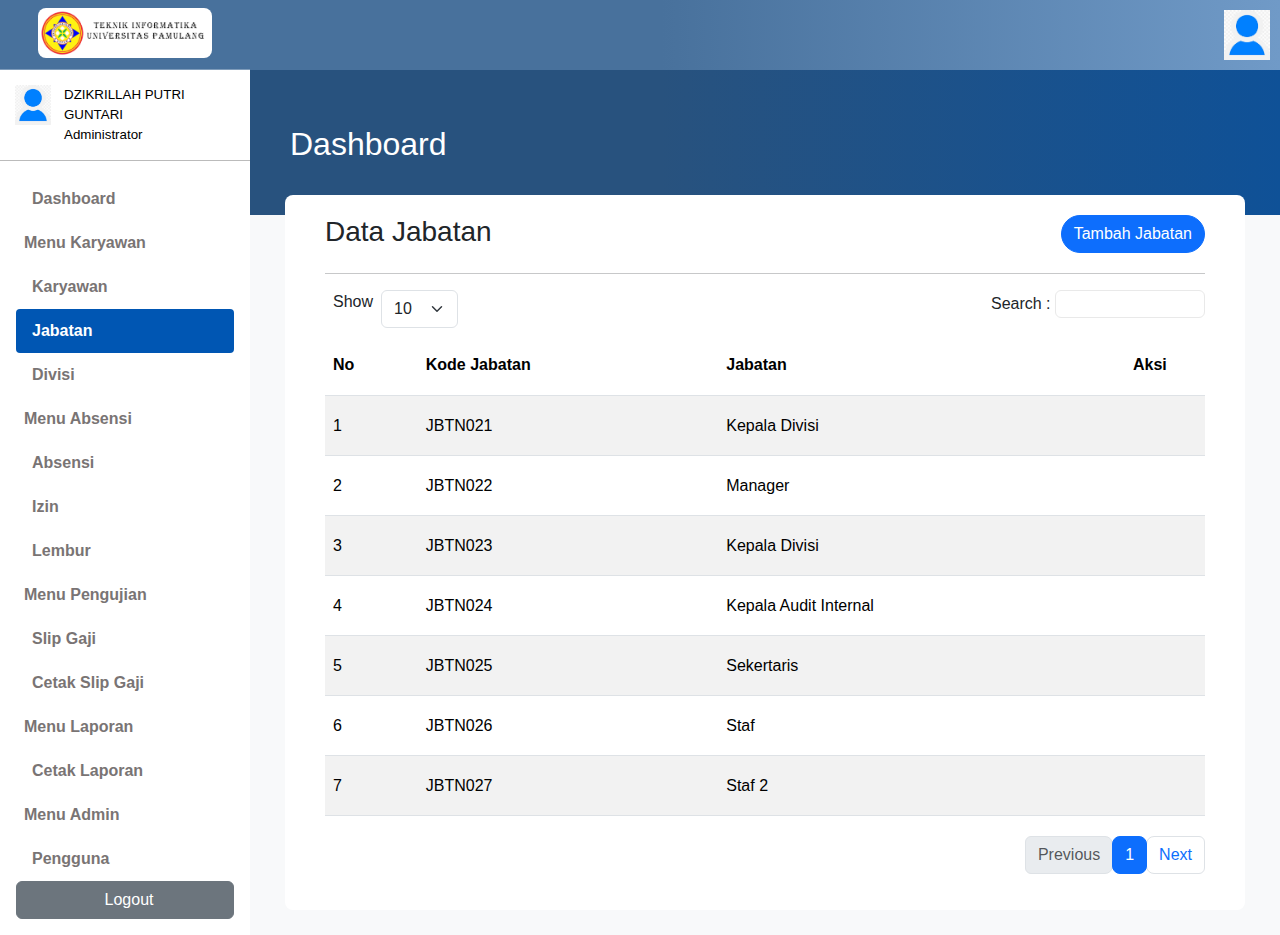
<file: assets/Tugas/Dashboard Karyawan/jabatan.html>
<!DOCTYPE html>
<html lang="en">
<head>
    <meta charset="UTF-8">
    <meta name="viewport" content="width=device-width, initial-scale=1.0">
    <title>UTS Dzikrilla Putri Guntari</title>
    <link href="https://cdn.jsdelivr.net/npm/bootstrap@5.3.0/dist/css/bootstrap.min.css" rel="stylesheet">
    <link rel="stylesheet" href="https://cdnjs.cloudflare.com/ajax/libs/font-awesome/6.6.0/css/all.min.css" integrity="sha512-Kc323vGBEqzTmouAECnVceyQqyqdsSiqLQISBL29aUW4U/M7pSPA/gEUZQqv1cwx4OnYxTxve5UMg5GT6L4JJg==" crossorigin="anonymous" referrerpolicy="no-referrer" />
    <link rel="stylesheet" href="styles.css">
</head>
<body>
    <!-- Sidebar -->
    <div class="d-flex">
        <nav class="sidebar text-white">
            <div class="sidebar-header p-2">
                <a href="index.html"><img class="logoUnpam" src="./images/logo.png" /></a>
                <a href="#"><i class="fa-solid fa-bars" style="color: #ffffff;"></i></a>
            </div>
            <div class="sidebarAcc row">
                <div class="profilePic col-3">
                    <img src="./images/profil.jpeg" height="40" />
                </div>
                <div class="descProfile col">
                    <p class="descPN">DZIKRILLAH PUTRI GUNTARI</p>
                    <p class="descPN">Administrator</p>
                </div>
            </div>
            <ul class="navCont nav flex-column p-3">
                <li class="nav-item">
                    <a class="nav-link" href="index.html"><i class="leftNavIcons fa-solid fa-house-chimney" style="color: #979797;"></i>Dashboard</a>
                </li>
                <li class="nav-item">
                    <a class="nav-link"><b>Menu Karyawan</b></a>
                </li>
                <li class="nav-item">
                    <a class="nav-link" href="karyawan.html"><i class="leftNavIcons fa-solid fa-users" style="color: #979797;"></i>Karyawan</a>
                </li>
                <li class="nav-item">
                    <a class="nav-link active text-white" href="jabatan.html"><i class="leftNavIcons fa-solid fa-user-plus" style="color: white;"></i>Jabatan</a>
                </li>
                <li class="nav-item">
                    <a class="nav-link" href="divisi.html"><i class="leftNavIcons fa-solid fa-user-plus" style="color: #979797;"></i>Divisi</a>
                </li>
                <li class="nav-item">
                    <a class="nav-link" href="#"><b>Menu Absensi</b></a>
                </li>
                <li class="nav-item">
                    <a class="nav-link" href="absensi.html"><i class="leftNavIcons fa-solid fa-calendar-check" style="color: #979797;"></i>Absensi</a>
                </li>
                <li class="nav-item">
                    <a class="nav-link" href="izin.html"><i class="leftNavIcons fa-solid fa-calendar-plus" style="color: #979797;"></i>Izin</a>
                </li>
                <li class="nav-item">
                    <a class="nav-link" href="lembur.html"><i class="leftNavIcons fa-solid fa-calendar-plus" style="color: #979797;"></i>Lembur</a>
                </li>
                <li class="nav-item">
                    <a class="nav-link" href="#"><b>Menu Pengujian</b></a>
                </li>
                <li class="nav-item">
                    <a class="nav-link" href="#"><i class="leftNavIcons fa-solid fa-money-bill-wave" style="color: #979797;"></i>Slip Gaji</a>
                </li>
                <li class="nav-item">
                    <a class="nav-link" href="#"><i class="leftNavIcons fa-solid fa-print" style="color: #979797;"></i>Cetak Slip Gaji</a>
                </li>
                <li class="nav-item">
                    <a class="nav-link" href="#"><b>Menu Laporan</b></a>
                </li>
                <li class="nav-item">
                    <a class="nav-link" href="#"><i class="leftNavIcons fa-solid fa-file" style="color: #979797;"></i>Cetak Laporan</a>
                </li>
                <li class="nav-item">
                    <a class="nav-link" href="#"><b>Menu Admin</b></a>
                </li>
                <li class="nav-item">
                    <a class="nav-link" href="#"><i class="leftNavIcons fa-solid fa-user-gear" style="color: #979797;"></i>Pengguna</a>
                </li>
                <li class="nav-item">
                    <button type="button" class="btnLeftNav btn btn-secondary"><i class="leftNavIcons fa-solid fa-right-from-bracket" style="color: white;"></i>Logout</button>
                </li>
            </ul>
        </nav>

        <!-- Main Content -->
        <div class="content flex-grow-1">
            <div class="topNav">
                <img class="profileLogoNav" src="./images/profil.jpeg" height="40" />
            </div>
            <div class="topContainerDashboard">
                <h2 class="text-white">Dashboard</h2>
            </div>
            <div class="botContainer">
                <!-- Dashboard Cards -->
                <div class="row">
                    <div class="spaceColCard col-1"></div>
                    <div class="col">
                        <div class="tableContainer">
                            <div class="headTableKaryawan">
                                <h3>Data Jabatan</h3>
                                <div class="divButtTambahKarywan">
                                    <a href="form.html" class="buttTambahKarywan btn btn-primary"><i class="fa-solid fa-plus"></i>Tambah Jabatan</a>
                                </div>
                            </div>
                            <hr>
                            <div class="head2TableKaryawan">
                                <div class="entries d-flex">
                                    <p class="m-2 mt-0">Show</p>
                                    <select class="form-select">
                                        <option selected>10</option>
                                        <option value="25">25</option>
                                        <option value="50">50</option>
                                        <option value="100">100</option>
                                    </select>
                                </div>
                                <div class="divSearch">
                                    <label for="search" class="form-label">Search :</label>
                                    <input type="text" class="formSearch" id="search">
                                </div>
                            </div>
                            <div class="bodyTableKaryawan mt-2">
                                <table class="table table-striped table-hover">
                                    <thead>
                                        <tr class="trDataJabatan">
                                            <th>No</th>
                                            <th>Kode Jabatan</th>
                                            <th>Jabatan</th>
                                            <th>Aksi</th>
                                        </tr>
                                    </thead>
                                    <tbody>
                                        <tr class="trDataJabatan">
                                            <td>1</td>
                                            <td>JBTN021</td>
                                            <td>Kepala Divisi</td>
                                            <td class="tdAksi">
                                                <a href="#"><i class="fa-solid fa-pen-to-square m-1"></i></a>
                                                <a href="#"><i class="fa-solid fa-x m-1" style="color: red;"></i></a>
                                            </td>
                                        </tr>
                                        <tr class="trDataJabatan">
                                            <td>2</td>
                                            <td>JBTN022</td>
                                            <td>Manager</td>
                                            <td class="tdAksi">
                                                <a href="#"><i class="fa-solid fa-pen-to-square m-1"></i></a>
                                                <a href="#"><i class="fa-solid fa-x m-1" style="color: red;"></i></a>
                                            </td>
                                        </tr>
                                        <tr class="trDataJabatan">
                                            <td>3</td>
                                            <td>JBTN023</td>
                                            <td>Kepala Divisi</td>
                                            <td class="tdAksi">
                                                <a href="#"><i class="fa-solid fa-pen-to-square m-1"></i></a>
                                                <a href="#"><i class="fa-solid fa-x m-1" style="color: red;"></i></a>
                                            </td>
                                        </tr>
                                        <tr class="trDataJabatan">
                                            <td>4</td>
                                            <td>JBTN024</td>
                                            <td>Kepala Audit Internal</td>
                                            <td class="tdAksi">
                                                <a href="#"><i class="fa-solid fa-pen-to-square m-1"></i></a>
                                                <a href="#"><i class="fa-solid fa-x m-1" style="color: red;"></i></a>
                                            </td>
                                        </tr>
                                        <tr class="trDataJabatan">
                                            <td>5</td>
                                            <td>JBTN025</td>
                                            <td>Sekertaris</td>
                                            <td class="tdAksi">
                                                <a href="#"><i class="fa-solid fa-pen-to-square m-1"></i></a>
                                                <a href="#"><i class="fa-solid fa-x m-1" style="color: red;"></i></a>
                                            </td>
                                        </tr>
                                        <tr class="trDataJabatan">
                                            <td>6</td>
                                            <td>JBTN026</td>
                                            <td>Staf</td>
                                            <td class="tdAksi">
                                                <a href="#"><i class="fa-solid fa-pen-to-square m-1"></i></a>
                                                <a href="#"><i class="fa-solid fa-x m-1" style="color: red;"></i></a>
                                            </td>
                                        </tr>
                                        <tr class="trDataJabatan">
                                            <td>7</td>
                                            <td>JBTN027</td>
                                            <td>Staf 2</td>
                                            <td class="tdAksi">
                                                <a href="#"><i class="fa-solid fa-pen-to-square m-1"></i></a>
                                                <a href="#"><i class="fa-solid fa-x m-1" style="color: red;"></i></a>
                                            </td>
                                        </tr>
                                    </tbody>
                                </table>
                                <nav aria-label="...">
                                    <ul class="pagination">
                                      <li class="page-item disabled">
                                        <span class="pageItemPagination page-link">Previous</span>
                                      </li>
                                      <li class="page-item active" aria-current="page">
                                        <span class="pageItemPagination page-link">1</span>
                                      </li>
                                      <li class="page-item">
                                        <a class="pageItemPagination page-link" href="#">Next</a>
                                      </li>
                                    </ul>
                                </nav>
                            </div>
                        </div>
                    </div>
                    <div class="spaceColCard col-1"></div>
                </div>
            </div>
        </div>
    </div>

    <script src="https://cdn.jsdelivr.net/npm/bootstrap@5.3.0/dist/js/bootstrap.bundle.min.js"></script>
</body>
</html>
</file>
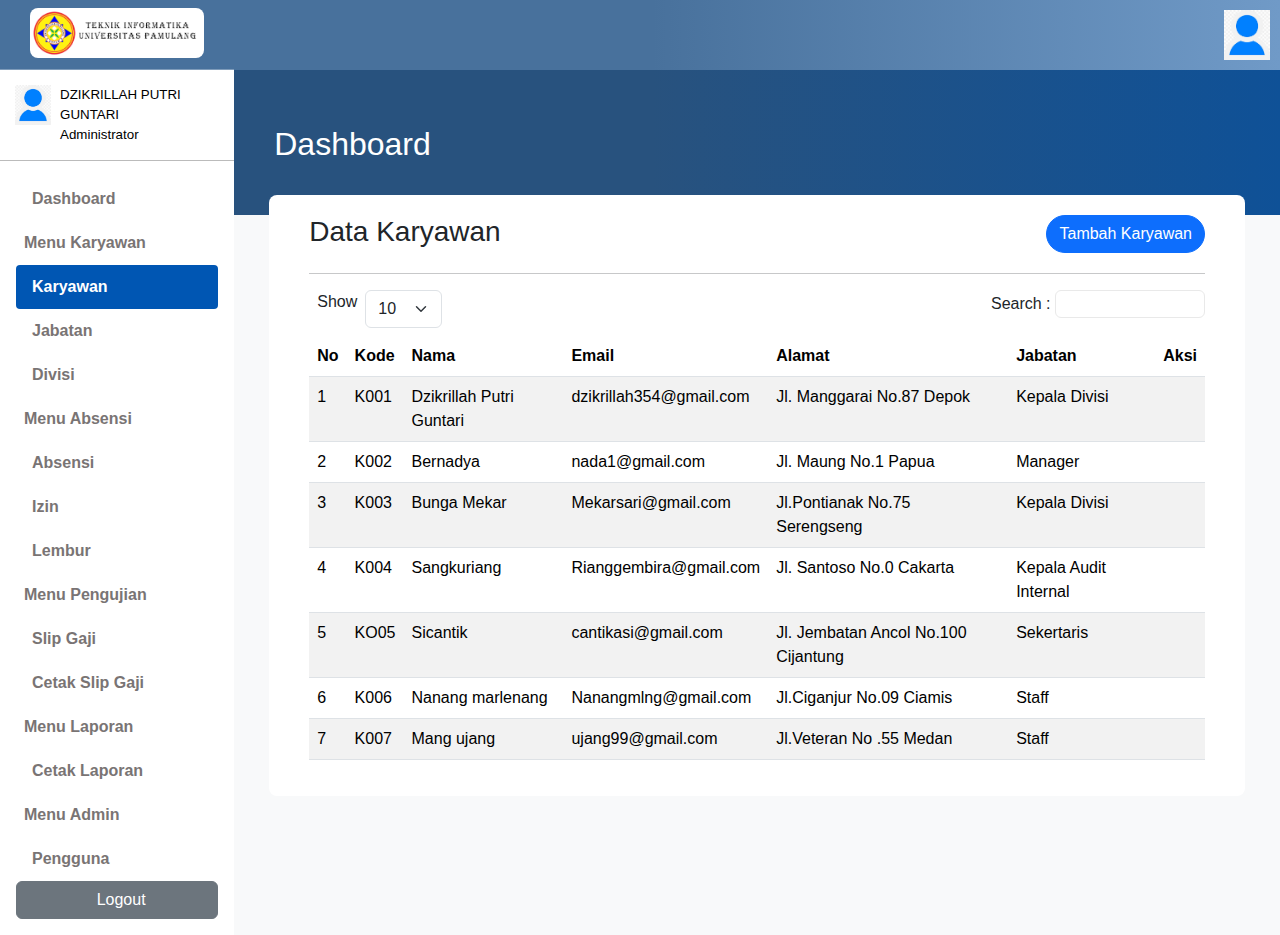
<file: assets/Tugas/Dashboard Karyawan/karyawan.html>
<!DOCTYPE html>
<html lang="en">
<head>
    <meta charset="UTF-8">
    <meta name="viewport" content="width=device-width, initial-scale=1.0">
    <title>UTS DZIKRILLAH PUTRI GUNTARI</title>
    <link href="https://cdn.jsdelivr.net/npm/bootstrap@5.3.0/dist/css/bootstrap.min.css" rel="stylesheet">
    <link rel="stylesheet" href="https://cdnjs.cloudflare.com/ajax/libs/font-awesome/6.6.0/css/all.min.css" integrity="sha512-Kc323vGBEqzTmouAECnVceyQqyqdsSiqLQISBL29aUW4U/M7pSPA/gEUZQqv1cwx4OnYxTxve5UMg5GT6L4JJg==" crossorigin="anonymous" referrerpolicy="no-referrer" />
    <link rel="stylesheet" href="styles.css">
</head>
<body>
    <!-- Sidebar -->
    <div class="d-flex">
        <nav class="sidebarOther text-white">
            <div class="sidebar-header p-2">
                <a href="index.html"><img class="logoUnpam" src="./images/logo.png" /></a>
                <a href="#"><i class="fa-solid fa-bars" style="color: #ffffff;"></i></a>
            </div>
            <div class="sidebarAcc row">
                <div class="profilePic col-3">
                    <img src="./images/profil.jpeg" height="40" />
                </div>
                <div class="descProfile col">
                    <p class="descPN">DZIKRILLAH PUTRI GUNTARI</p>
                    <p class="descPN">Administrator</p>
                </div>
            </div>
            <ul class="navCont nav flex-column p-3">
                <li class="nav-item">
                    <a class="nav-link" href="index.html"><i class="leftNavIcons fa-solid fa-house-chimney" style="color: #979797;"></i>Dashboard</a>
                </li>
                <li class="nav-item">
                    <a class="nav-link"><b>Menu Karyawan</b></a>
                </li>
                <li class="nav-item">
                    <a class="nav-link active text-white" href="karyawan.html"><i class="leftNavIcons fa-solid fa-users" style="color: white;"></i>Karyawan</a>
                </li>
                <li class="nav-item">
                    <a class="nav-link" href="jabatan.html"><i class="leftNavIcons fa-solid fa-user-plus" style="color: #979797;"></i>Jabatan</a>
                </li>
                <li class="nav-item">
                    <a class="nav-link" href="divisi.html"><i class="leftNavIcons fa-solid fa-user-plus" style="color: #979797;"></i>Divisi</a>
                </li>
                <li class="nav-item">
                    <a class="nav-link" href="#"><b>Menu Absensi</b></a>
                </li>
                <li class="nav-item">
                    <a class="nav-link" href="absensi.html"><i class="leftNavIcons fa-solid fa-calendar-check" style="color: #979797;"></i>Absensi</a>
                </li>
                <li class="nav-item">
                    <a class="nav-link" href="izin.html"><i class="leftNavIcons fa-solid fa-calendar-plus" style="color: #979797;"></i>Izin</a>
                </li>
                <li class="nav-item">
                    <a class="nav-link" href="lembur.html"><i class="leftNavIcons fa-solid fa-calendar-plus" style="color: #979797;"></i>Lembur</a>
                </li>
                <li class="nav-item">
                    <a class="nav-link" href="#"><b>Menu Pengujian</b></a>
                </li>
                <li class="nav-item">
                    <a class="nav-link" href="#"><i class="leftNavIcons fa-solid fa-money-bill-wave" style="color: #979797;"></i>Slip Gaji</a>
                </li>
                <li class="nav-item">
                    <a class="nav-link" href="#"><i class="leftNavIcons fa-solid fa-print" style="color: #979797;"></i>Cetak Slip Gaji</a>
                </li>
                <li class="nav-item">
                    <a class="nav-link" href="#"><b>Menu Laporan</b></a>
                </li>
                <li class="nav-item">
                    <a class="nav-link" href="#"><i class="leftNavIcons fa-solid fa-file" style="color: #979797;"></i>Cetak Laporan</a>
                </li>
                <li class="nav-item">
                    <a class="nav-link" href="#"><b>Menu Admin</b></a>
                </li>
                <li class="nav-item">
                    <a class="nav-link" href="#"><i class="leftNavIcons fa-solid fa-user-gear" style="color: #979797;"></i>Pengguna</a>
                </li>
                <li class="nav-item">
                    <button type="button" class="btnLeftNav btn btn-secondary"><i class="leftNavIcons fa-solid fa-right-from-bracket" style="color: white;"></i>Logout</button>
                </li>
            </ul>
        </nav>

        <!-- Main Content -->
        <div class="content flex-grow-1">
            <div class="topNav">
                <img class="profileLogoNav" src="./images/profil.jpeg" height="40" />
            </div>
            <div class="topContainerDashboard">
                <h2 class="text-white">Dashboard</h2>
            </div>
            <div class="botContainer">
                <!-- Dashboard Cards -->
                <div class="row">
                    <div class="spaceColCard col-1"></div>
                    <div class="col">
                        <div class="tableContainer">
                            <div class="headTableKaryawan">
                                <h3>Data Karyawan</h3>
                                <div class="divButtTambahKarywan">
                                    <a href="form.html" class="buttTambahKarywan btn btn-primary"><i class="fa-solid fa-plus"></i>Tambah Karyawan</a>
                                </div>
                            </div>
                            <hr>
                            <div class="head2TableKaryawan">
                                <div class="entries d-flex">
                                    <p class="m-2 mt-0">Show</p>
                                    <select class="form-select">
                                        <option selected>10</option>
                                        <option value="25">25</option>
                                        <option value="50">50</option>
                                        <option value="100">100</option>
                                    </select>
                                </div>
                                <div class="divSearch">
                                    <label for="search" class="form-label">Search :</label>
                                    <input type="text" class="formSearch" id="search">
                                </div>
                            </div>
                            <div class="bodyTableKaryawan mt-2">
                                <table class="table table-striped table-hover">
                                    <thead>
                                        <tr>
                                            <th>No</th>
                                            <th>Kode</th>
                                            <th>Nama</th>
                                            <th>Email</th>
                                            <th>Alamat</th>
                                            <th>Jabatan</th>
                                            <th>Aksi</th>
                                        </tr>
                                    </thead>
                                    <tbody>
                                        <tr>
                                            <td>1</td>
                                            <td>K001</td>
                                            <td>Dzikrillah Putri Guntari</td>
                                            <td>dzikrillah354@gmail.com</td>
                                            <td>Jl. Manggarai No.87 Depok</td>
                                            <td>Kepala Divisi</td>
                                            <td>
                                                <div class="row">
                                                    <div class="col-6">
                                                        <a href="#"><i class="fa-solid fa-eye"></i></a>
                                                        <a href="#"><i class="fa-solid fa-pen-to-square"></i></a>
                                                    </div>
                                                    <div class="col-6">
                                                        <a href="#"><i class="fa-solid fa-money-bill-wave"></i></a>
                                                        <a href="#"><i class="fa-solid fa-x" style="color: red;"></i></a>
                                                    </div>
                                                </div>
                                            </td>
                                        </tr>
                                        <tr>
                                            <td>2</td>
                                            <td>K002</td>
                                            <td>Bernadya</td>
                                            <td>nada1@gmail.com</td>
                                            <td>Jl. Maung No.1 Papua</td>
                                            <td>Manager</td>
                                            <td>
                                                <div class="row">
                                                    <div class="col-6">
                                                        <a href="#"><i class="fa-solid fa-eye"></i></a>
                                                        <a href="#"><i class="fa-solid fa-pen-to-square"></i></a>
                                                    </div>
                                                    <div class="col-6">
                                                        <a href="#"><i class="fa-solid fa-money-bill-wave"></i></a>
                                                        <a href="#"><i class="fa-solid fa-x" style="color: red;"></i></a>
                                                    </div>
                                                </div>
                                            </td>
                                        </tr>

                                        <td>3</td>
                                            <td>K003</td>
                                            <td>Bunga Mekar</td>
                                            <td>Mekarsari@gmail.com</td>
                                            <td>Jl.Pontianak No.75 Serengseng</td>
                                            <td>Kepala Divisi</td>
                                            <td>
                                                <div class="row">
                                                    <div class="col-6">
                                                        <a href="#"><i class="fa-solid fa-eye"></i></a>
                                                        <a href="#"><i class="fa-solid fa-pen-to-square"></i></a>
                                                    </div>
                                                    <div class="col-6">
                                                        <a href="#"><i class="fa-solid fa-money-bill-wave"></i></a>
                                                        <a href="#"><i class="fa-solid fa-x" style="color: red;"></i></a>
                                                    </div>
                                                </div>
                                            </td>
                                        </tr>
                                        <tr>
                                            <td>4</td>
                                            <td>K004</td>
                                            <td>Sangkuriang</td>
                                            <td>Rianggembira@gmail.com</td>
                                            <td>Jl. Santoso No.0 Cakarta</td>
                                            <td>Kepala Audit Internal</td>
                                            <td>
                                                <div class="row">
                                                    <div class="col-6">
                                                        <a href="#"><i class="fa-solid fa-eye"></i></a>
                                                        <a href="#"><i class="fa-solid fa-pen-to-square"></i></a>
                                                    </div>
                                                    <div class="col-6">
                                                        <a href="#"><i class="fa-solid fa-money-bill-wave"></i></a>
                                                        <a href="#"><i class="fa-solid fa-x" style="color: red;"></i></a>
                                                    </div>
                                                </div>
                                            </td>
                                        </tr>
                                        <tr>
                                            <td>5</td>
                                            <td>KO05</td>
                                            <td>Sicantik</td>
                                            <td>cantikasi@gmail.com</td>
                                            <td>Jl. Jembatan Ancol No.100 Cijantung</td>
                                            <td>Sekertaris</td>
                                            <td>
                                                <div class="row">
                                                    <div class="col-6">
                                                        <a href="#"><i class="fa-solid fa-eye"></i></a>
                                                        <a href="#"><i class="fa-solid fa-pen-to-square"></i></a>
                                                    </div>
                                                    <div class="col-6">
                                                        <a href="#"><i class="fa-solid fa-money-bill-wave"></i></a>
                                                        <a href="#"><i class="fa-solid fa-x" style="color: red;"></i></a>
                                                    </div>
                                                </div>
                                            </td>
                                        </tr>
                                        <tr>
                                            <td>6</td>
                                            <td>K006</td>
                                            <td>Nanang marlenang</td>
                                            <td>Nanangmlng@gmail.com</td>
                                            <td>Jl.Ciganjur No.09 Ciamis</td>
                                            <td>Staff</td>
                                            <td>
                                                <div class="row">
                                                    <div class="col-6">
                                                        <a href="#"><i class="fa-solid fa-eye"></i></a>
                                                        <a href="#"><i class="fa-solid fa-pen-to-square"></i></a>
                                                    </div>
                                                    <div class="col-6">
                                                        <a href="#"><i class="fa-solid fa-money-bill-wave"></i></a>
                                                        <a href="#"><i class="fa-solid fa-x" style="color: red;"></i></a>
                                                    </div>
                                                </div>
                                            </td>
                                        </tr>
                                        <tr>
                                            <td>7</td>
                                            <td>K007</td>
                                            <td>Mang ujang</td>
                                            <td>ujang99@gmail.com</td>
                                            <td>Jl.Veteran No .55 Medan</td>
                                            <td>Staff</td>
                                            <td>
                                                <div class="row">
                                                    <div class="col-6">
                                                        <a href="#"><i class="fa-solid fa-eye"></i></a>
                                                        <a href="#"><i class="fa-solid fa-pen-to-square"></i></a>
                                                    </div>
                                                    <div class="col-6">
                                                        <a href="#"><i class="fa-solid fa-money-bill-wave"></i></a>
                                                        <a href="#"><i class="fa-solid fa-x" style="color: red;"></i></a>
                                                    </div>
                                                </div>
                                            </td>
                                        </tr>
                                    </tbody>
                                </table>
                            </div>
                        </div>
                    </div>
                    <div class="spaceColCard col-1"></div>
                </div>
            </div>
        </div>
    </div>

    <script src="https://cdn.jsdelivr.net/npm/bootstrap@5.3.0/dist/js/bootstrap.bundle.min.js"></script>
</body>
</html>
</file>
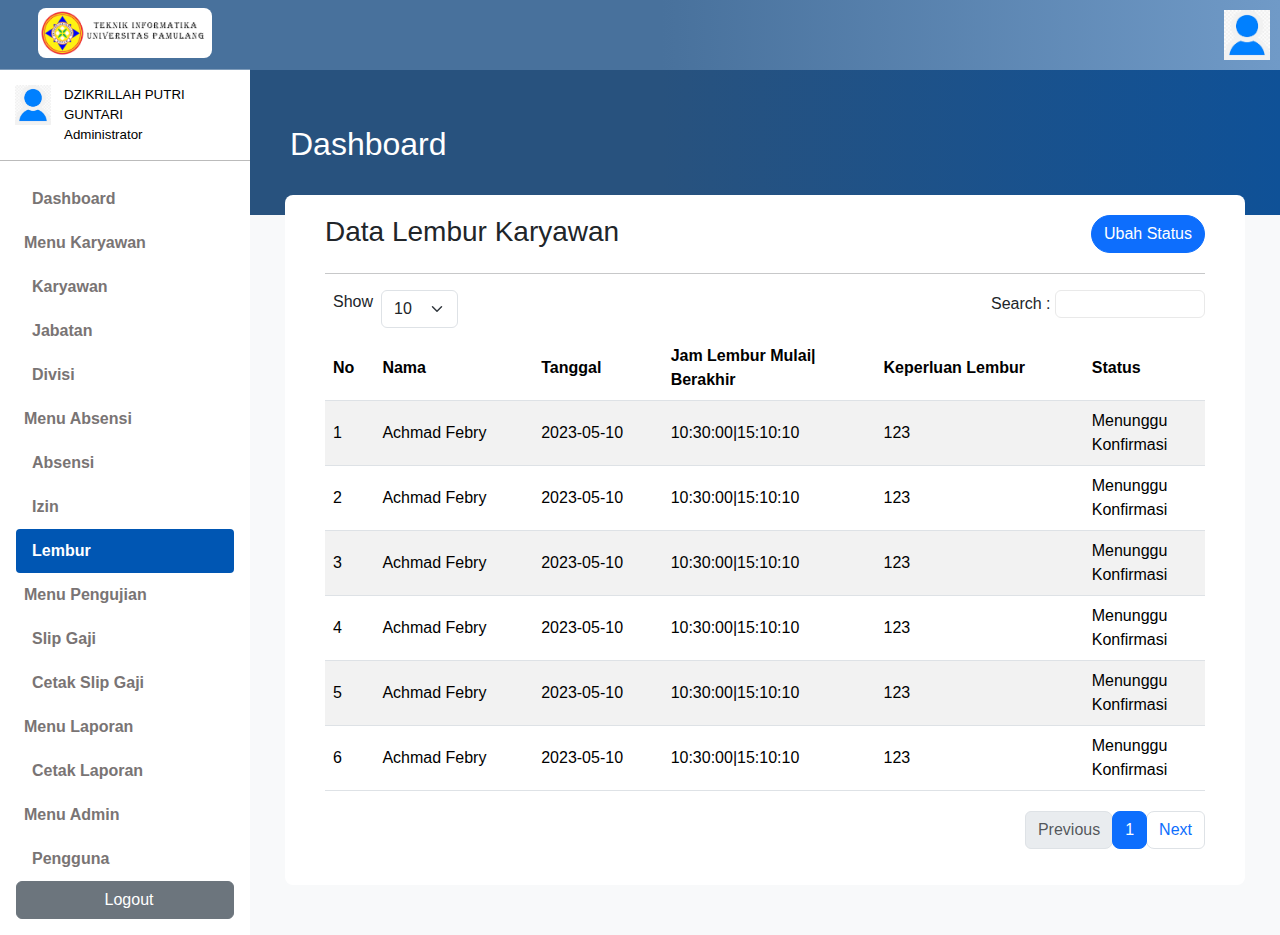
<file: assets/Tugas/Dashboard Karyawan/lembur.html>
<!DOCTYPE html>
<html lang="en">
<head>
    <meta charset="UTF-8">
    <meta name="viewport" content="width=device-width, initial-scale=1.0">
    <title>UTS DZIKRILLAH PUTRI GUNTARI</title>
    <link href="https://cdn.jsdelivr.net/npm/bootstrap@5.3.0/dist/css/bootstrap.min.css" rel="stylesheet">
    <link rel="stylesheet" href="https://cdnjs.cloudflare.com/ajax/libs/font-awesome/6.6.0/css/all.min.css" integrity="sha512-Kc323vGBEqzTmouAECnVceyQqyqdsSiqLQISBL29aUW4U/M7pSPA/gEUZQqv1cwx4OnYxTxve5UMg5GT6L4JJg==" crossorigin="anonymous" referrerpolicy="no-referrer" />
    <link rel="stylesheet" href="styles.css">
</head>
<body>
    <!-- Sidebar -->
    <div class="d-flex">
        <nav class="sidebar text-white">
            <div class="sidebar-header p-2">
                <a href="index.html"><img class="logoUnpam" src="./images/logo.png" /></a>
                <a href="#"><i class="fa-solid fa-bars" style="color: #ffffff;"></i></a>
            </div>
            <div class="sidebarAcc row">
                <div class="profilePic col-3">
                    <img src="./images/profil.jpeg" height="40" />
                </div>
                <div class="descProfile col">
                    <p class="descPN">DZIKRILLAH PUTRI GUNTARI</p>
                    <p class="descPN">Administrator</p>
                </div>
            </div>
            <ul class="navCont nav flex-column p-3">
                <li class="nav-item">
                    <a class="nav-link" href="index.html"><i class="leftNavIcons fa-solid fa-house-chimney" style="color: #979797;"></i>Dashboard</a>
                </li>
                <li class="nav-item">
                    <a class="nav-link"><b>Menu Karyawan</b></a>
                </li>
                <li class="nav-item">
                    <a class="nav-link" href="karyawan.html"><i class="leftNavIcons fa-solid fa-users" style="color: #979797;"></i>Karyawan</a>
                </li>
                <li class="nav-item">
                    <a class="nav-link" href="jabatan.html"><i class="leftNavIcons fa-solid fa-user-plus" style="color: #979797;"></i>Jabatan</a>
                </li>
                <li class="nav-item">
                    <a class="nav-link" href="divisi.html"><i class="leftNavIcons fa-solid fa-user-plus" style="color: #979797;"></i>Divisi</a>
                </li>
                <li class="nav-item">
                    <a class="nav-link" href="#"><b>Menu Absensi</b></a>
                </li>
                <li class="nav-item">
                    <a class="nav-link" href="absensi.html"><i class="leftNavIcons fa-solid fa-calendar-check" style="color: #979797;"></i>Absensi</a>
                </li>
                <li class="nav-item">
                    <a class="nav-link" href="izin.html"><i class="leftNavIcons fa-solid fa-calendar-plus" style="color: #979797;"></i>Izin</a>
                </li>
                <li class="nav-item">
                    <a class="nav-link active text-white" href="lembur.html"><i class="leftNavIcons fa-solid fa-calendar-plus" style="color: white;"></i>Lembur</a>
                </li>
                <li class="nav-item">
                    <a class="nav-link" href="#"><b>Menu Pengujian</b></a>
                </li>
                <li class="nav-item">
                    <a class="nav-link" href="#"><i class="leftNavIcons fa-solid fa-money-bill-wave" style="color: #979797;"></i>Slip Gaji</a>
                </li>
                <li class="nav-item">
                    <a class="nav-link" href="#"><i class="leftNavIcons fa-solid fa-print" style="color: #979797;"></i>Cetak Slip Gaji</a>
                </li>
                <li class="nav-item">
                    <a class="nav-link" href="#"><b>Menu Laporan</b></a>
                </li>
                <li class="nav-item">
                    <a class="nav-link" href="#"><i class="leftNavIcons fa-solid fa-file" style="color: #979797;"></i>Cetak Laporan</a>
                </li>
                <li class="nav-item">
                    <a class="nav-link" href="#"><b>Menu Admin</b></a>
                </li>
                <li class="nav-item">
                    <a class="nav-link" href="#"><i class="leftNavIcons fa-solid fa-user-gear" style="color: #979797;"></i>Pengguna</a>
                </li>
                <li class="nav-item">
                    <button type="button" class="btnLeftNav btn btn-secondary"><i class="leftNavIcons fa-solid fa-right-from-bracket" style="color: white;"></i>Logout</button>
                </li>
            </ul>
        </nav>

        <!-- Main Content -->
        <div class="content flex-grow-1">
            <div class="topNav">
                <img class="profileLogoNav" src="./images/profil.jpeg" height="40" />
            </div>
            <div class="topContainerDashboard">
                <h2 class="text-white">Dashboard</h2>
            </div>
            <div class="botContainer">
                <!-- Dashboard Cards -->
                <div class="row">
                    <div class="spaceColCard col-1"></div>
                    <div class="col">
                        <div class="tableContainer">
                            <div class="headTableKaryawan">
                                <h3>Data Lembur Karyawan</h3>
                                <div class="divButtTambahKarywan">
                                    <a href="form.html" class="buttTambahKarywan btn btn-primary"><i class="fa-solid fa-check" style="color: #ffffff;"></i>Ubah Status</a>
                                </div>
                            </div>
                            <hr>
                            <div class="head2TableKaryawan">
                                <div class="entries d-flex">
                                    <p class="m-2 mt-0">Show</p>
                                    <select class="form-select">
                                        <option selected>10</option>
                                        <option value="25">25</option>
                                        <option value="50">50</option>
                                        <option value="100">100</option>
                                    </select>
                                </div>
                                <div class="divSearch">
                                    <label for="search" class="form-label">Search :</label>
                                    <input type="text" class="formSearch" id="search">
                                </div>
                            </div>
                            <div class="bodyTableKaryawan mt-2">
                                <table class="table table-striped table-hover">
                                    <thead>
                                        <tr class="trDataJabatan">
                                            <th>No</th>
                                            <th>Nama</th>
                                            <th>Tanggal</th>
                                            <th>Jam Lembur Mulai|<br>Berakhir</th>
                                            <th>Keperluan Lembur</th>
                                            <th>Status</th>
                                        </tr>
                                    </thead>
                                    <tbody>
                                        <tr class="trDataJabatan">
                                            <td>1</td>
                                            <td>Achmad Febry</td>
                                            <td>2023-05-10</td>
                                            <td>10:30:00|15:10:10</td>
                                            <td>123</td>
                                            <td>Menunggu<br>Konfirmasi</td>
                                        </tr>
                                        <tr class="trDataJabatan">
                                            <td>2</td>
                                            <td>Achmad Febry</td>
                                            <td>2023-05-10</td>
                                            <td>10:30:00|15:10:10</td>
                                            <td>123</td>
                                            <td>Menunggu<br>Konfirmasi</td>
                                        </tr>
                                        <tr class="trDataJabatan">
                                            <td>3</td>
                                            <td>Achmad Febry</td>
                                            <td>2023-05-10</td>
                                            <td>10:30:00|15:10:10</td>
                                            <td>123</td>
                                            <td>Menunggu<br>Konfirmasi</td>
                                        </tr>
                                        <tr class="trDataJabatan">
                                            <td>4</td>
                                            <td>Achmad Febry</td>
                                            <td>2023-05-10</td>
                                            <td>10:30:00|15:10:10</td>
                                            <td>123</td>
                                            <td>Menunggu<br>Konfirmasi</td>
                                        </tr>
                                        <tr class="trDataJabatan">
                                            <td>5</td>
                                            <td>Achmad Febry</td>
                                            <td>2023-05-10</td>
                                            <td>10:30:00|15:10:10</td>
                                            <td>123</td>
                                            <td>Menunggu<br>Konfirmasi</td>
                                        </tr>
                                        <tr class="trDataJabatan">
                                            <td>6</td>
                                            <td>Achmad Febry</td>
                                            <td>2023-05-10</td>
                                            <td>10:30:00|15:10:10</td>
                                            <td>123</td>
                                            <td>Menunggu<br>Konfirmasi</td>
                                        </tr>
                                    </tbody>
                                </table>
                                <nav aria-label="...">
                                    <ul class="pagination">
                                      <li class="page-item disabled">
                                        <span class="pageItemPagination page-link">Previous</span>
                                      </li>
                                      <li class="page-item active" aria-current="page">
                                        <span class="pageItemPagination page-link">1</span>
                                      </li>
                                      <li class="page-item">
                                        <a class="pageItemPagination page-link" href="#">Next</a>
                                      </li>
                                    </ul>
                                </nav>
                            </div>
                        </div>
                    </div>
                    <div class="spaceColCard col-1"></div>
                </div>
            </div>
        </div>
    </div>

    <script src="https://cdn.jsdelivr.net/npm/bootstrap@5.3.0/dist/js/bootstrap.bundle.min.js"></script>
</body>
</html>
</file>
<file: assets/Tugas/Dashboard Karyawan/styles.css>
body {
    font-family: Arial, sans-serif;
    background-color: #f8f9fa;
}

.sidebar {
    width: 250px;
    height: 100%;
    background-color: white;
}
.sidebarOther {
    width: 250px;
    height: 100%;
    background-color: white;
}
.sidebarOtherFormKar {
    width: 290px;
    height: 1000px;
    background-color: white;
}

.sidebar-header {
    height: 70px;
    text-align: center;
    border-bottom: 1px solid rgba(255, 255, 255, 0.3);
    background-color: rgb(72, 113, 156);
}

.nav-link {
    color: #797474;
    padding: 10px 8px;
    font-weight: 700;
}

.nav-link.active {
    background-color: #0056b3;
    border-radius: 4px;
}

.card {
    background-color: #ffffff;
    border-radius: 8px;
    box-shadow: 0 2px 4px rgba(0, 0, 0, 0.1);
}

.card-body h5 {
    font-size: 1.1rem;
    color: #333;
}

.card-body p {
    font-weight: bold;
    font-size: 14px;
    color: #979797;
    margin: 0;
}
.logoUnpam {
    height: 50px;
    width: auto;
    border-radius: 8px;
}
.descPN {
    color: black;
    margin-bottom: 0;
    font-size: smaller;
}
.descProfile {
    padding: 0;
}
.navCont {
    border-top: 1px solid rgb(187, 187, 187);
}
.sidebarAcc {
    padding: 15px 15px;
}
.leftNavIcons {
    margin-right: 8px;
}
.btnLeftNav {
    width: 100%;
}
.topNav {
    height: 70px;
    background: rgb(67, 125, 187);
    background: linear-gradient(90deg, rgb(72, 113, 156) 40%, rgb(112, 154, 199) 100%);
}
.profileLogoNav {
    height: 50px;
    margin: 10px;
}
.topNav {
    text-align: end;
}
.topContainer {
    padding: 55px 40px;
    height: 200px;
    background: rgb(28, 98, 173);
    background: linear-gradient(90deg, rgb(40, 82, 126) 40%, rgb(15, 81, 151) 100%);
}
.cardIcons {
    color: #ffffff;
    padding: 10px;
    font-size: 50px;
    border-radius: 8px;
    width: 100%;
}
.iconsCol {
    padding: 0;
    height: 70px;
    margin-left: 6px;
}
.divCardIcons {
    height: 100%;
    text-align: center;
}
.cardDashB {
    margin-top: -20px;
}
.colCardContainer {
    padding: 0;
    margin: 0 5px;
}
.spaceColCard {
    width: 35px;
}
.card-body {
    height: 105px;
}
.headTableKaryawan {
    display: flex;
    justify-content: space-between;
}
.tableContainer {
    margin-top: -20px;
    background-color: white;
    padding: 20px 40px;
    border-radius: 8px;
}
.divButtTambahKarywan {
    text-align: end;
}
.buttTambahKarywan {
    border-radius: 25px;
}
.divSearch {
    text-align: end;
}
.formSearch {
    width: 150px;
    border: 1px solid #e9e9e9;
    border-radius: 6px;
}
.head2TableKaryawan {
    display: flex;
    justify-content: space-between;
}
.topContainerForm {
    padding: 15px 40px;
    height: 70px;
    color: black;
}
.iconsBtnFormKar {
    margin-right: 8px;
}
.btnSaveFormTK {
    background-color: rgb(0, 194, 0);
    color: white;
}
.topContainerDashboard {
    padding: 55px 40px;
    height: 145px;
    background: rgb(28, 98, 173);
    background: linear-gradient(90deg, rgb(40, 82, 126) 40%, rgb(15, 81, 151) 100%);
}
.tdAksi {
    width: 80px;
}
.trDataJabatan {
    height: 60px;
    vertical-align: middle;
}
.pageItemPagination {
    border-radius: 8px;
}
.pagination {
    display: flex;
    justify-content: end;
    margin-top: 20px;
}
</file>
<file: assets/Tugas/Kalkulator/styles.css>
body {
  background: linear-gradient(135deg, #00bcd4, #8e24aa);
  font-family: Arial, sans-serif;
}

.calculator {
  background: #ffffff;
  width: 300px;
  border-radius: 8px;
}

.screen input {
  height: 60px;
  font-size: 24px;
  border: none;
  background: #f1f3f4;
  border-radius: 5px;
  padding: 10px;
}

.buttons .btn {
  font-size: 20px;
  height: 60px;
  border-radius: 5px;
}
</file>
<file: assets/Tugas/Login Page/style.css>
* {
    box-sizing: border-box;
    margin: 0;
    padding: 0;
    font-family: 'Poppins' , sans-serif;
  }
  
  body {
    display: flex;
    justify-content: center;
    align-items: center;
    min-height: 100vh;
    background: linear-gradient(90deg, #d3d3d3, #e6e6e6);
  }
  
  .container {
    position: relative;
    width: 850px;
    height: 500px;
    background: #fff;
    display: flex;
    border-radius: 30px;
    box-shadow: 0 0 30px 10px rgba(0, 0, 0, 2);
  }
  
  .form-container {
    width: 100%;
    display: flex;
  }
  
  .form-left, .form-right {
    width: 50%;
    padding: 40px;
    display: flex;
    flex-direction: column;
    justify-content: center;
    align-items: center;
  }
  
  .form-left {
    background: #276bb9;
    color: #fff;
    text-align: center;
    border-top-left-radius: 8px;
    border-bottom-left-radius: 8px;
  }
  
  .form-left h2 {
    font-size: 24px;
    margin-bottom: 10px;
  }
  
  .form-left button {
    background: transparent;
    border: 2px solid #fff;
    padding: 8px 20px;
    color: #fff;
    cursor: pointer;
    border-radius: 4px;
    margin-top: 20px;
    font-size: 16px;
  }
  
  .form-left button:hover {
    background: #fff;
    color: #4a90e2;
  }
  
  .form-right h2 {
    font-size: 24px;
    margin-bottom: 20px;
    color: #333;
  }
  
  .input-group {
    width: 100%;
    margin-bottom: 15px;
  }
  
  .input-group input {
    width: 100%;
    padding: 10px;
    border-radius: 4px;
    border: 1px solid #ddd;
  }
  .input-group i {
    position: absolute;
    color: #888;
  }
  
  .forgot-password {
    font-size: 14px;
    color: #666;
    text-align: right;
    display: block;
    margin-bottom: 20px;
    text-decoration: none;
  }
  
  .btn {
    width: 100%;
    padding: 10px;
    border: none;
    background: #4a90e2;
    color: #fff;
    cursor: pointer;
    border-radius: 4px;
    font-size: 16px;
  }
  .container p {
    font-size: 14.5px;
    margin: 15px 0;

  }
  .btn:hover {
    background: #357abd;
  }
  .container p {
    font-size: 14.5px;
    margin: 15px 0;
  }
  .social-icons {
    display: inline-flex;
    padding: 0px;
    border :1px solid #ccc;
    border-radius: 5px;
    font-size: 30px;
    color:#333;
    text-decoration: none;
    margin: 0 8px;
  }
  
  .social-btn {
    background: #f5f5f5;
    border: none;
    width: 35px;
    height: 35px;
    border-radius: 50%;
    cursor: pointer;
    font-size: 16px;
  }
  
  .social-btn:hover {
    background: #ddd;
  }
  .rowInput {
    display: flex;
  }
</file>
<file: assets/Tugas/Snake Game/styles.css>
body {
  display: flex;
  justify-content: center;
  align-items: center;
  min-height: 100vh;
  margin: 0;
  background-color: #1861e9;
  font-family: Arial, sans-serif;
}

.game-container {
  text-align: center;
}

canvas {
  border: 2px solid #FFA000;
  background-color: #1B5E20;
}

.controls {
  margin: 10px 0;
}

button {
  padding: 10px 20px;
  font-size: 16px;
  cursor: pointer;
  background-color: #FF8F00;
  border: none;
  color: #fff;
  border-radius: 5px;
  transition: background-color 0.3s;
}

button:hover {
  background-color: #FF6F00;
}

.score {
  color: #ffffff;
}

.controls-mobile {
  display: flex;
  flex-direction: column;
  align-items: center;
  margin-top: 10px;
}

.horizontal-controls {
  display: flex;
  justify-content: center;
  margin: 5px 0;
}

.control-btn {
  width: 50px;
  height: 50px;
  font-size: 20px;
  margin: 5px;
  border: none;
  border-radius: 5px;
  background-color: #FFA000;
  color: #fff;
  cursor: pointer;
}

.control-btn:active {
  background-color: #FF6F00;
}

@media screen and (max-width: 600px) {
  canvas {
    width: 100% !important;
    height: auto !important;
  }

  .control-btn {
    width: 40px;
    height: 40px;
  }
}
</file>
